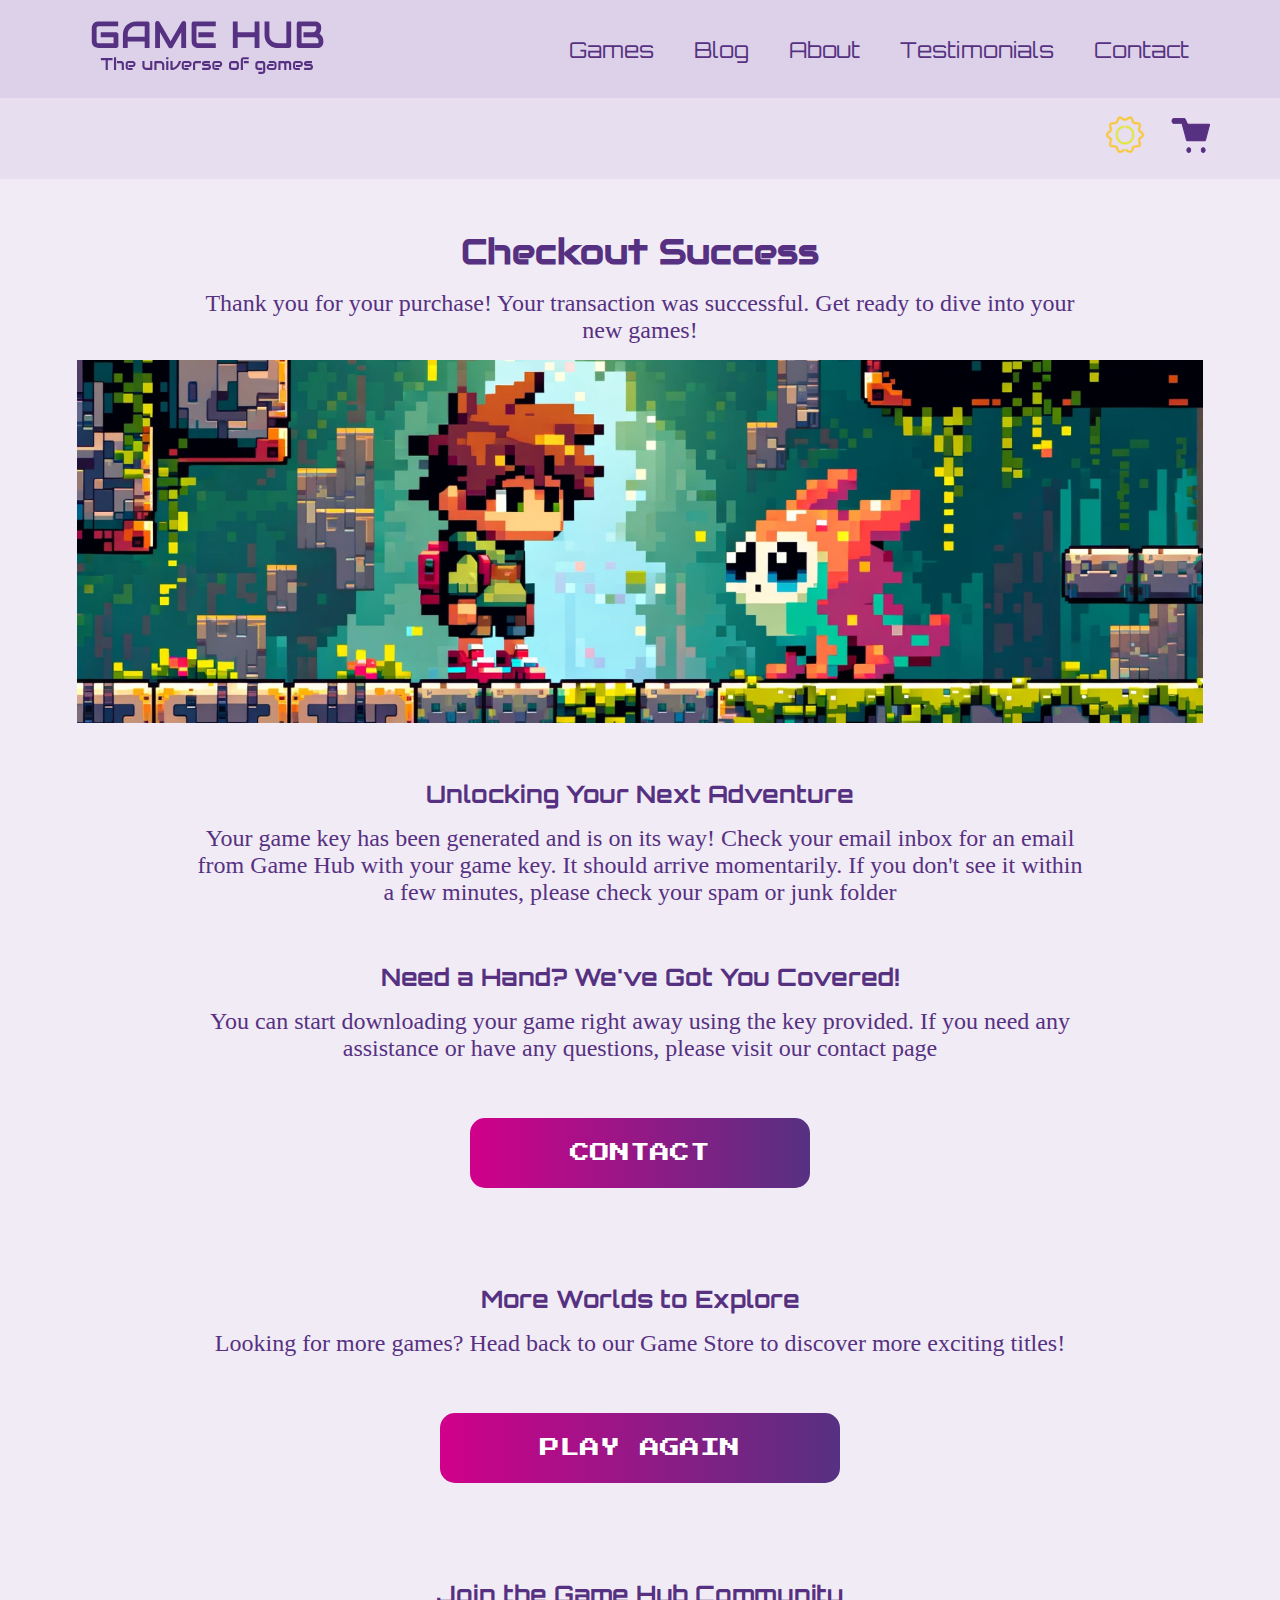
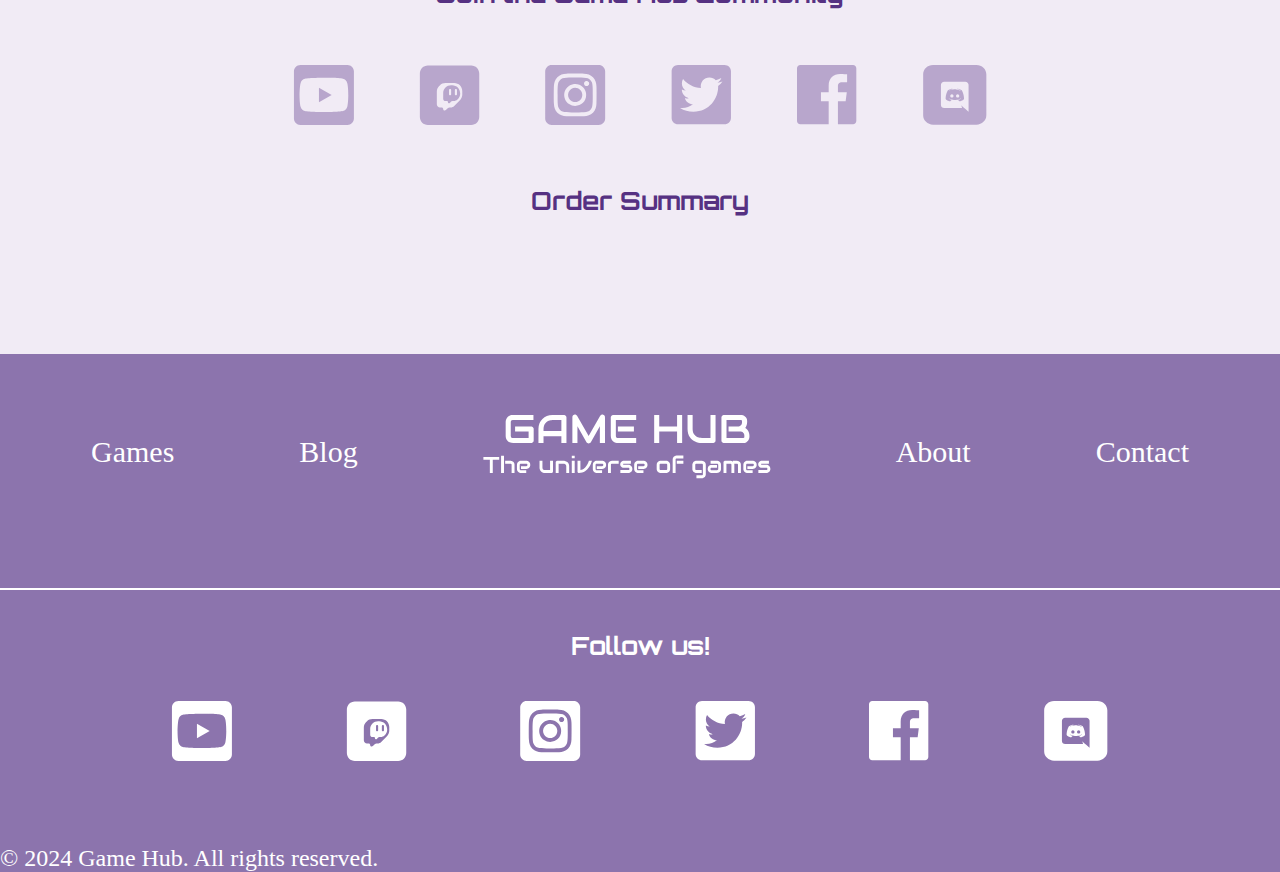
<file: src/html/pages/checkout/checkout-success.html>
<!DOCTYPE html>
<html lang="en">
  <head>
    <meta charset="UTF-8" />
    <meta name="viewport" content="width=device-width, initial-scale=1.0" />
    <meta name="description" content="Checkout Success" />
    <link rel="icon" type="image/x-icon" href="/assets/images/icons/brag-icons/game-controller.png" />
    <link rel="stylesheet" href="/src/css/styles.css" />
    <link rel="preconnect" href="https://fonts.googleapis.com" />
    <link rel="preconnect" href="https://fonts.gstatic.com" crossorigin />
    <link href="https://fonts.googleapis.com/css2?family=Audiowide&family=Orbitron&family=Press+Start+2P&display=swap" rel="stylesheet"/>
    <script defer type="module" src="/src/js/main.js"></script>


  </head>

  <body class="games-page">
    <script>
      /*to prevent Firefox FOUC, this must be here*/
      let FF_FOUC_FIX;
    </script>



    <!-- 1. Navigation Bar -->
    <header></header>

    <div id="nav-second-line-placeholder"></div>

    <div id="cart-overlay">
      <div id="cart-container">
          <button class="close-cart-btn">×</button>
          <h2>Your Cart</h2>
          <ul id="cart-list">
              <!-- Cart items will be dynamically added here -->
          </ul>
          <p><span id="cart-total"></span></p>
          <button id="go-to-checkout-btn" class="button button--primary">Go to Checkout</button>
      </div>
    </div>
    <div id="cartItemCount" style="display: none">0</div>

    <!-- 3. Main Content -->
    <main>
      <section class="main-content__section background-color">
        <div class="hidden-until-loadedd">
          <h1>Checkout Success</h1>
          <div class="checkout-summary">
            <p>
              Thank you for your purchase! Your transaction was successful. Get
              ready to dive into your new games!
            </p>
            <img
              src="/assets/images/pages/checkout/checkout-success.png"
              alt="Pixel Heart cover, displaying a pixelated young adventurer standing before a vast, colorful landscape with heart-shaped icons in the sky"
              id="pixel-heart-banner"
            />

            <h2>Unlocking Your Next Adventure</h2>
            <p>
              Your game key has been generated and is on its way! Check your
              email inbox for an email from Game Hub with your game key. It
              should arrive momentarily. If you don't see it within a few
              minutes, please check your spam or junk folder
            </p>

            <h2>Need a Hand? We've Got You Covered!</h2>
            <p>
              You can start downloading your game right away using the key
              provided. If you need any assistance or have any questions, please
              visit our contact page
            </p>
            <a href="/src/html/pages/contact.html" class="button button--primary">Contact</a>

            <h2>More Worlds to Explore</h2>
            <p>
              Looking for more games? Head back to our Game Store to discover
              more exciting titles!
            </p>
            <a href="/src/html/pages/games/games.html" class="button button--primary">Play again</a>

            <h2>Join the Game Hub Community</h2>
            <div class="social-media__icons social-media__icons-dark">
              <a
                href="http://www.youtube.com"
                aria-label="Follow us on YouTube"
              >
                <svg
                  width="76"
                  height="75"
                  viewBox="0 0 76 75"
                  fill="none"
                  xmlns="http://www.w3.org/2000/svg"
                >
                  <path
                    id="Vector"
                    d="M31.6806 28.4229L47.6102 37.4628L31.6806 46.5026V28.4229ZM75.3866 8.02057V66.8381C75.3866 71.2661 71.7891 74.8587 67.3549 74.8587H8.45555C4.02137 74.8587 0.423828 71.2661 0.423828 66.8381V8.02057C0.423828 3.59255 4.02137 0 8.45555 0H67.3549C71.7891 0 75.3866 3.59255 75.3866 8.02057ZM68.3588 37.4795C68.3588 37.4795 68.3588 27.5206 67.0872 22.7417C66.3844 20.1016 64.3263 18.0296 61.6992 17.3278C56.9638 16.0411 37.9052 16.0411 37.9052 16.0411C37.9052 16.0411 18.8466 16.0411 14.1112 17.3278C11.4842 18.0296 9.42605 20.1016 8.72328 22.7417C7.45159 27.5039 7.45159 37.4795 7.45159 37.4795C7.45159 37.4795 7.45159 47.4383 8.72328 52.2173C9.42605 54.8574 11.4842 56.8458 14.1112 57.5476C18.8466 58.8175 37.9052 58.8175 37.9052 58.8175C37.9052 58.8175 56.9638 58.8175 61.6992 57.5309C64.3263 56.8291 66.3844 54.8407 67.0872 52.2006C68.3588 47.4383 68.3588 37.4795 68.3588 37.4795Z"
                  />
                </svg>
              </a>
              <a href="http://www.twitch.com" aria-label="Follow us on Twitch">
                <svg
                  width="75"
                  height="75"
                  viewBox="0 0 75 75"
                  xmlns="http://www.w3.org/2000/svg"
                >
                  <g id="&#240;&#159;&#166;&#134; icon &#34;twitch&#34;">
                    <g id="Group">
                      <path
                        id="Vector"
                        fill-rule="evenodd"
                        clip-rule="evenodd"
                        d="M50.8198 36.0384C50.8198 38.4389 49.8654 40.7409 48.1668 42.4371L47.3944 43.2085C46.1935 44.4077 44.5657 45.0813 42.8685 45.0813H41.178C40.5633 45.0813 39.9737 45.3253 39.5388 45.7596L37.8966 47.3995C37.0411 48.2539 35.5797 47.6479 35.5797 46.4389C35.5797 45.6891 34.9719 45.0813 34.2221 45.0813H32.598C30.9512 45.0813 29.6162 43.7463 29.6162 42.0996V35.1559C29.6162 29.6742 34.06 25.2305 39.5416 25.2305H40.8198C46.3427 25.2305 50.8198 29.7076 50.8198 35.2305V36.0384ZM46.8443 31.1876C46.8443 30.4557 46.251 29.8623 45.519 29.8623C44.7871 29.8623 44.1938 30.4557 44.1938 31.1876V36.4775C44.1938 37.2094 44.7871 37.8028 45.519 37.8028C46.251 37.8028 46.8443 37.2094 46.8443 36.4775V31.1876ZM36.9049 31.1876C36.9049 30.4557 37.4982 29.8623 38.2302 29.8623C38.9621 29.8623 39.5554 30.4557 39.5554 31.1876V36.4775C39.5554 37.2094 38.9621 37.8028 38.2302 37.8028C37.4982 37.8028 36.9049 37.2094 36.9049 36.4775V31.1876Z"
                      />
                      <path
                        id="Vector_2"
                        fill-rule="evenodd"
                        clip-rule="evenodd"
                        d="M0.456055 10.75C0.456055 5.22715 4.93321 0.75 10.4561 0.75H64.6692C70.1921 0.75 74.6692 5.22715 74.6692 10.75V64.8601C74.6692 70.3829 70.1921 74.8601 64.6692 74.8601H10.4561C4.93321 74.8601 0.456055 70.3829 0.456055 64.8601V10.75ZM32.4292 22.585C29.7794 22.585 27.238 23.6366 25.363 25.509L24.5987 26.2722C22.7203 28.148 21.6648 30.6937 21.6648 33.3482V49.0474C21.6648 51.2431 23.4448 53.0231 25.6405 53.0231H27.6769C28.748 53.0231 29.6163 53.8914 29.6163 54.9625C29.6163 56.6896 31.7039 57.5552 32.926 56.3348L35.272 53.9921C35.8933 53.3716 36.7356 53.0231 37.6137 53.0231H38.8928C40.59 53.0231 42.2178 52.3495 43.4187 51.1502L50.5366 44.0422C52.415 42.1665 53.4705 39.6208 53.4705 36.9662V32.585C53.4705 27.0621 48.9933 22.585 43.4705 22.585H32.4292Z"
                      />
                    </g>
                  </g>
                </svg>
              </a>
              <a
                href="http://www.instagram.com"
                aria-label="Follow us on Instagram"
              >
                <svg
                  width="76"
                  height="75"
                  viewBox="0 0 76 75"
                  xmlns="http://www.w3.org/2000/svg"
                >
                  <g
                    id="&#240;&#159;&#166;&#134; icon &#34;Instagram Square icon&#34;"
                  >
                    <path
                      id="Vector"
                      d="M38.2206 28.5165C36.4555 28.5171 34.7303 29.0404 33.263 30.0202C31.7956 30.9999 30.6522 32.3922 29.9772 34.0208C29.3022 35.6495 29.1259 37.4415 29.4706 39.1702C29.8154 40.8989 30.6657 42.4867 31.9141 43.7329C33.1624 44.979 34.7528 45.8275 36.484 46.1712C38.2152 46.5148 40.0096 46.3381 41.6403 45.6634C43.271 44.9887 44.6647 43.8463 45.6453 42.3807C46.6259 40.9151 47.1493 39.192 47.1493 37.4293C47.1475 35.0655 46.2061 32.799 44.532 31.1278C42.8578 29.4566 40.5878 28.5174 38.2206 28.5165ZM59.0881 21.6656C58.6337 20.5157 57.9476 19.4713 57.0723 18.5972C56.197 17.7231 55.1511 17.0379 53.9996 16.5842C50.4858 15.199 42.1194 15.5098 38.2206 15.5098C34.3219 15.5098 25.9639 15.1873 22.44 16.5842C21.2885 17.0379 20.2427 17.7231 19.3673 18.5972C18.492 19.4713 17.8059 20.5157 17.3515 21.6656C15.9661 25.1746 16.2756 33.5377 16.2756 37.4277C16.2756 41.3176 15.9661 49.6707 17.3582 53.1914C17.8126 54.3413 18.4987 55.3857 19.374 56.2598C20.2494 57.1339 21.2952 57.8191 22.4467 58.2728C25.9606 59.658 34.3269 59.3472 38.2273 59.3472C42.1278 59.3472 50.4824 59.6697 54.0063 58.2728C55.1578 57.8191 56.2037 57.1339 57.079 56.2598C57.9543 55.3857 58.6404 54.3413 59.0948 53.1914C60.492 49.6824 60.1707 41.3193 60.1707 37.4293C60.1707 33.5394 60.492 25.1879 59.0948 21.6672L59.0881 21.6656ZM38.2206 51.1311C35.5069 51.1311 32.8541 50.3275 30.5977 48.822C28.3414 47.3164 26.5827 45.1765 25.5442 42.6728C24.5057 40.1691 24.234 37.4141 24.7634 34.7562C25.2928 32.0984 26.5996 29.6569 28.5185 27.7407C30.4374 25.8245 32.8823 24.5195 35.5438 23.9908C38.2054 23.4621 40.9642 23.7335 43.4714 24.7705C45.9786 25.8076 48.1215 27.5638 49.6291 29.817C51.1368 32.0703 51.9415 34.7194 51.9415 37.4293C51.9437 39.2293 51.5903 41.012 50.9016 42.6754C50.2128 44.3388 49.2022 45.8501 47.9277 47.1229C46.6531 48.3956 45.1397 49.4048 43.474 50.0926C41.8083 50.7804 40.0231 51.1333 38.2206 51.1311ZM52.5071 26.3509C51.8736 26.3512 51.2542 26.164 50.7273 25.8127C50.2004 25.4615 49.7897 24.9621 49.547 24.3778C49.3044 23.7934 49.2407 23.1503 49.3641 22.5298C49.4875 21.9093 49.7924 21.3393 50.2402 20.8918C50.688 20.4444 51.2587 20.1396 51.88 20.0161C52.5013 19.8925 53.1453 19.9558 53.7306 20.1978C54.3159 20.4398 54.8162 20.8497 55.1682 21.3757C55.5202 21.9017 55.7081 22.5201 55.7081 23.1527C55.7098 23.5728 55.6285 23.9891 55.4688 24.3778C55.3091 24.7664 55.0741 25.1198 54.7773 25.4175C54.4806 25.7153 54.1278 25.9516 53.7394 26.1129C53.351 26.2742 52.9345 26.3574 52.5138 26.3576L52.5071 26.3509ZM67.6703 0H8.77098C6.64084 0 4.59794 0.845022 3.0917 2.34917C1.58546 3.85332 0.739258 5.89338 0.739258 8.02057L0.739258 66.8381C0.739258 68.9653 1.58546 71.0053 3.0917 72.5095C4.59794 74.0136 6.64084 74.8587 8.77098 74.8587H67.6703C69.8005 74.8587 71.8434 74.0136 73.3496 72.5095C74.8558 71.0053 75.702 68.9653 75.702 66.8381V8.02057C75.702 5.89338 74.8558 3.85332 73.3496 2.34917C71.8434 0.845022 69.8005 0 67.6703 0ZM64.8057 48.4576C64.5898 52.7403 63.6109 56.535 60.4802 59.653C57.3495 62.771 53.5529 63.7686 49.2693 63.9724C44.8502 64.2214 31.6012 64.2214 27.182 63.9724C22.8934 63.7569 19.1068 62.7777 15.9711 59.653C12.8354 56.5283 11.8498 52.7319 11.6457 48.4576C11.3964 44.043 11.3964 30.8107 11.6457 26.401C11.8615 22.1184 12.8287 18.3237 15.9711 15.2057C19.1135 12.0877 22.9102 11.1018 27.182 10.898C31.6012 10.649 44.8502 10.649 49.2693 10.898C53.5579 11.1135 57.3562 12.0927 60.4802 15.2174C63.6043 18.342 64.6015 22.1384 64.8057 26.4211C65.055 30.819 65.055 44.0396 64.8057 48.4576Z"
                    />
                  </g>
                </svg>
              </a>
              <a
                href="http://www.twitter.com"
                aria-label="Follow us on Twitter"
              >
                <svg
                  width="76"
                  height="76"
                  viewBox="0 0 76 76"
                  xmlns="http://www.w3.org/2000/svg"
                >
                  <g
                    id="&#240;&#159;&#166;&#134; icon &#34;Twitter Square&#34;"
                  >
                    <path
                      id="Vector"
                      d="M67.8803 0H8.84861C4.40446 0 0.798828 3.60062 0.798828 8.0386V66.9883C0.798828 71.4263 4.40446 75.0269 8.84861 75.0269H67.8803C72.3245 75.0269 75.9301 71.4263 75.9301 66.9883V8.0386C75.9301 3.60062 72.3245 0 67.8803 0ZM59.6796 26.5944C59.7132 27.0633 59.7132 27.549 59.7132 28.0179C59.7132 42.5376 48.6447 59.2679 28.4196 59.2679C22.1811 59.2679 16.3953 57.4592 11.5319 54.3443C12.4207 54.4448 13.276 54.4783 14.1816 54.4783C19.3301 54.4783 24.0593 52.7366 27.8327 49.7891C23.0028 49.6886 18.9444 46.5234 17.5524 42.1692C19.2462 42.4204 20.7723 42.4204 22.5165 41.9682C17.4854 40.9466 13.712 36.5254 13.712 31.1831V31.0491C15.171 31.8697 16.8816 32.3721 18.676 32.4391C17.1674 31.437 15.9307 30.0775 15.0762 28.482C14.2218 26.8865 13.7761 25.1046 13.7791 23.2952C13.7791 21.2521 14.3158 19.3764 15.2717 17.7519C20.6885 24.4172 28.8221 28.7715 37.9452 29.2404C36.3856 21.788 41.9701 15.7423 48.6783 15.7423C51.8479 15.7423 54.6988 17.0653 56.7113 19.2089C59.1933 18.74 61.5747 17.8189 63.6877 16.5629C62.866 19.1084 61.1386 21.2521 58.8579 22.6086C61.0716 22.3741 63.2182 21.7545 65.1971 20.9004C63.7045 23.0942 61.8262 25.0369 59.6796 26.5944Z"
                    />
                  </g>
                </svg>
              </a>
              <a
                href="http://www.facebook.com"
                aria-label="Follow us on facebook"
              >
                <svg
                  width="76"
                  height="76"
                  viewBox="0 0 76 76"
                  xmlns="http://www.w3.org/2000/svg"
                >
                  <g
                    id="&#240;&#159;&#166;&#134; icon &#34;social facebook&#34;"
                  >
                    <path
                      id="Vector"
                      d="M70.9845 0H4.14683C1.85637 0 0 1.85379 0 4.14107V70.8869C0 73.1731 1.85637 75.0269 4.14683 75.0269H40.1295V45.9728H30.3384V34.6499H40.1295V26.299C40.1295 16.608 46.0565 11.3322 54.7133 11.3322C58.8601 11.3322 62.4237 11.6396 63.463 11.7782V21.9058L57.4587 21.9089C52.7505 21.9089 51.8395 24.143 51.8395 27.4213V34.651H63.0675L61.6056 45.9738H51.8395V75.0269H70.9855C73.2749 75.0269 75.1313 73.1731 75.1313 70.8859V4.14107C75.1313 1.85379 73.2749 0 70.9845 0Z"
                    />
                  </g>
                </svg>
              </a>
              <a
                href="http://www.discord.com"
                aria-label="Follow us on discord"
              >
                <svg
                  width="80"
                  height="75"
                  viewBox="0 0 80 75"
                  xmlns="http://www.w3.org/2000/svg"
                >
                  <g id="&#240;&#159;&#166;&#134; icon &#34;discord&#34;">
                    <g id="Group">
                      <path
                        id="Vector"
                        fill-rule="evenodd"
                        clip-rule="evenodd"
                        d="M43.9893 43.839C44.5816 44.5479 45.2923 45.35 45.2923 45.35C49.6554 45.2194 51.3335 42.5145 51.3335 42.5145C51.3335 36.5076 48.4906 31.6386 48.4906 31.6386C45.6477 29.6239 42.943 29.6798 42.943 29.6798L42.6666 29.9783C46.0228 30.9484 47.5824 32.3475 47.5824 32.3475C45.5292 31.2842 43.5155 30.7618 41.64 30.5566C40.2185 30.4074 38.8563 30.4447 37.652 30.5939C37.5486 30.5939 37.4603 30.6082 37.3606 30.6243L37.3164 30.6312C36.6254 30.6872 34.9473 30.9297 32.8349 31.8065C32.1044 32.1236 31.6701 32.3475 31.6701 32.3475C31.6701 32.3475 33.3087 30.8738 36.8623 29.9037L36.6649 29.6798C36.6649 29.6798 33.9602 29.6239 31.1173 31.6386C31.1173 31.6386 28.2744 36.5076 28.2744 42.5145C28.2744 42.5145 29.9328 45.2194 34.2958 45.35C34.2958 45.35 35.0263 44.5105 35.6186 43.8017C33.1113 43.0928 32.1637 41.6004 32.1637 41.6004C32.1637 41.6004 32.3611 41.731 32.7164 41.9175C32.7362 41.9362 32.7559 41.9548 32.7954 41.9735C32.825 41.9921 32.8546 42.0061 32.8842 42.0201C32.9139 42.0341 32.9435 42.0481 32.9731 42.0667C33.4666 42.3279 33.9602 42.5331 34.4143 42.701C35.2237 42.9995 36.1911 43.298 37.3164 43.5032C38.7971 43.7643 40.5344 43.8576 42.4297 43.5218C43.3576 43.3726 44.3052 43.1114 45.2923 42.7197C45.9833 42.4772 46.7532 42.1227 47.5627 41.619C47.5627 41.619 46.5756 43.1487 43.9893 43.839ZM34.0984 38.7089C34.0984 37.5709 34.9868 36.6381 36.1121 36.6381C37.2374 36.6381 38.1456 37.5709 38.1258 38.7089C38.1258 39.8468 37.2374 40.7796 36.1121 40.7796C35.0065 40.7796 34.0984 39.8468 34.0984 38.7089ZM41.3044 38.7089C41.3044 37.5709 42.1928 36.6381 43.3181 36.6381C44.4434 36.6381 45.3318 37.5709 45.3318 38.7089C45.3318 39.8468 44.4434 40.7796 43.3181 40.7796C42.2125 40.7796 41.3044 39.8468 41.3044 38.7089Z"
                      />
                      <path
                        id="Vector_2"
                        fill-rule="evenodd"
                        clip-rule="evenodd"
                        d="M66.8306 0C73.6451 0 79.1695 5.22008 79.1695 11.6594V62.9605C79.1695 69.3998 73.6451 74.6199 66.8306 74.6199H12.5392C5.72454 74.6199 0.200195 69.3998 0.200195 62.9605V11.6594C0.200195 5.22008 5.72454 0 12.5392 0H66.8306ZM26.4575 20.9868H52.9122C55.1431 20.9868 56.9594 22.7031 56.9594 24.8298V58.2968L52.7148 54.7523L50.326 52.663L47.799 50.443L48.8453 53.8942H26.4575C24.2266 53.8942 22.4103 52.178 22.4103 50.0513V24.8298C22.4103 22.7031 24.2266 20.9868 26.4575 20.9868Z"
                      />
                    </g>
                  </g>
                </svg>
              </a>
            </div>

            <h3>Order Summary</h3>
            <ul id="checkout-cart-list"></ul>
          </div>
        </div>
      </section>
    </main>

    <!-- 5. Footer -->
    <footer class="footer">
      <nav class="footer__nav">
        <ul class="footer__nav-links">
          <div class="footer__nav-links-division">
            <li><a href="games.html">Games</a></li>
            <li><a href="blog.html">Blog</a></li>
          </div>

          <li class="footer__logo">
            <a href="index.html" class="footer__logo">
              <svg
                width="288"
                height="65"
                viewBox="0 0 288 65"
                fill="none"
                xmlns="http://www.w3.org/2000/svg"
              >
                <path
                  d="M50.6799 26.4414C50.6799 26.806 50.6148 27.1445 50.4846 27.457C50.3544 27.7695 50.1721 28.043 49.9377 28.2773C49.7163 28.4987 49.4494 28.6745 49.1369 28.8047C48.8244 28.9349 48.4859 29 48.1213 29H29.801C29.3322 29 28.8244 28.9479 28.2775 28.8438C27.7437 28.7266 27.2098 28.5508 26.676 28.3164C26.1551 28.082 25.6538 27.7826 25.1721 27.418C24.6903 27.0404 24.2606 26.5911 23.883 26.0703C23.5184 25.5365 23.2255 24.9245 23.0041 24.2344C22.7828 23.5312 22.6721 22.7435 22.6721 21.8711V8.12109C22.6721 7.65234 22.7242 7.15104 22.8283 6.61719C22.9455 6.07031 23.1213 5.53646 23.3557 5.01562C23.59 4.48177 23.896 3.97396 24.2736 3.49219C24.6512 3.01042 25.1005 2.58724 25.6213 2.22266C26.1551 1.84505 26.7671 1.54557 27.4572 1.32422C28.1473 1.10286 28.9286 0.992188 29.801 0.992188H50.4455V6.07031H29.801C29.1369 6.07031 28.6291 6.24609 28.2775 6.59766C27.926 6.94922 27.7502 7.47005 27.7502 8.16016V21.8711C27.7502 22.5221 27.926 23.0299 28.2775 23.3945C28.6421 23.7461 29.1499 23.9219 29.801 23.9219H45.6018V17.5547H32.0861V12.4375H48.1213C48.4859 12.4375 48.8244 12.5091 49.1369 12.6523C49.4494 12.7826 49.7163 12.9648 49.9377 13.1992C50.1721 13.4336 50.3544 13.707 50.4846 14.0195C50.6148 14.319 50.6799 14.6445 50.6799 14.9961V26.4414ZM83.4533 29H78.3752V22.125H60.5236V29H55.4455V14.9961C55.4455 12.9518 55.7971 11.0703 56.5002 9.35156C57.2033 7.63281 58.1799 6.15495 59.4299 4.91797C60.6799 3.68099 62.1578 2.71745 63.8635 2.02734C65.5692 1.33724 67.4312 0.992188 69.4494 0.992188H80.8947C81.2463 0.992188 81.5783 1.05729 81.8908 1.1875C82.2033 1.31771 82.4768 1.5 82.7111 1.73438C82.9455 1.96875 83.1278 2.24219 83.258 2.55469C83.3882 2.86719 83.4533 3.19922 83.4533 3.55078V29ZM60.5236 17.0469H78.3752V6.07031H69.4494C69.2932 6.07031 68.9611 6.09635 68.4533 6.14844C67.9585 6.1875 67.3791 6.29818 66.715 6.48047C66.064 6.66276 65.3739 6.94271 64.6447 7.32031C63.9156 7.69792 63.245 8.21875 62.633 8.88281C62.021 9.54688 61.5132 10.3802 61.1096 11.3828C60.7189 12.3724 60.5236 13.5768 60.5236 14.9961V17.0469ZM121.969 29H116.852V12.3203L107.848 28.1602C107.627 28.5638 107.314 28.8698 106.91 29.0781C106.52 29.2865 106.097 29.3906 105.641 29.3906C105.198 29.3906 104.781 29.2865 104.391 29.0781C104.013 28.8698 103.714 28.5638 103.492 28.1602L94.4494 12.3203V29H89.3713V3.16016C89.3713 2.57422 89.5406 2.05339 89.8791 1.59766C90.2307 1.14193 90.6864 0.835938 91.2463 0.679688C91.5197 0.614583 91.7932 0.595052 92.0666 0.621094C92.34 0.634115 92.6005 0.692708 92.8479 0.796875C93.1083 0.888021 93.3426 1.02474 93.551 1.20703C93.7593 1.3763 93.9351 1.58464 94.0783 1.83203L105.641 21.9297L117.203 1.83203C117.503 1.33724 117.913 0.985677 118.434 0.777344C118.968 0.56901 119.521 0.536458 120.094 0.679688C120.641 0.835938 121.09 1.14193 121.442 1.59766C121.793 2.05339 121.969 2.57422 121.969 3.16016V29ZM150.914 17.5547H134.879V12.4375H150.914V17.5547ZM153.199 29H134.879C134.176 29 133.408 28.8763 132.574 28.6289C131.741 28.3815 130.966 27.9779 130.25 27.418C129.547 26.8451 128.955 26.1094 128.473 25.2109C128.004 24.2995 127.77 23.1862 127.77 21.8711V3.55078C127.77 3.19922 127.835 2.86719 127.965 2.55469C128.095 2.24219 128.271 1.96875 128.492 1.73438C128.727 1.5 129 1.31771 129.313 1.1875C129.625 1.05729 129.964 0.992188 130.328 0.992188H153.199V6.07031H132.848V21.8711C132.848 22.5352 133.024 23.043 133.375 23.3945C133.727 23.7461 134.241 23.9219 134.918 23.9219H153.199V29ZM176.246 12.4375H194.078V0.992188H199.156V29H194.078V17.5547H176.246V29H171.168V0.992188H176.246V12.4375ZM232.555 26.4414C232.555 26.806 232.49 27.1445 232.36 27.457C232.229 27.7695 232.047 28.043 231.813 28.2773C231.578 28.4987 231.305 28.6745 230.992 28.8047C230.68 28.9349 230.348 29 229.996 29H218.551C217.47 29 216.377 28.8828 215.27 28.6484C214.163 28.4141 213.089 28.056 212.047 27.5742C211.018 27.0794 210.048 26.4544 209.137 25.6992C208.225 24.944 207.425 24.0521 206.735 23.0234C206.057 21.9818 205.524 20.7969 205.133 19.4688C204.742 18.1276 204.547 16.6367 204.547 14.9961V0.992188H209.625V14.9961C209.625 16.4284 209.821 17.6393 210.211 18.6289C210.615 19.6185 211.123 20.4453 211.735 21.1094C212.347 21.7734 213.017 22.2943 213.746 22.6719C214.475 23.0495 215.166 23.3294 215.817 23.5117C216.481 23.694 217.06 23.8112 217.555 23.8633C218.063 23.9023 218.395 23.9219 218.551 23.9219H227.477V0.992188H232.555V26.4414ZM266.422 22.8477C266.422 23.4727 266.311 24.1432 266.09 24.8594C265.882 25.5755 265.53 26.2396 265.035 26.8516C264.554 27.4635 263.922 27.9779 263.141 28.3945C262.36 28.7982 261.403 29 260.27 29H240.992C240.628 29 240.289 28.9349 239.977 28.8047C239.664 28.6745 239.391 28.4987 239.156 28.2773C238.935 28.043 238.759 27.7695 238.629 27.457C238.499 27.1445 238.434 26.806 238.434 26.4414V3.55078C238.434 3.19922 238.499 2.86719 238.629 2.55469C238.759 2.24219 238.935 1.96875 239.156 1.73438C239.391 1.5 239.664 1.31771 239.977 1.1875C240.289 1.05729 240.628 0.992188 240.992 0.992188H257.985C258.61 0.992188 259.28 1.10286 259.996 1.32422C260.712 1.54557 261.377 1.90365 261.988 2.39844C262.613 2.88021 263.128 3.51172 263.531 4.29297C263.948 5.07422 264.156 6.03125 264.156 7.16406V8.12109C264.156 9.01953 264.007 9.98958 263.707 11.0312C263.408 12.0599 262.926 13.0365 262.262 13.9609C262.835 14.3125 263.369 14.7357 263.863 15.2305C264.371 15.7253 264.814 16.2982 265.192 16.9492C265.569 17.6003 265.869 18.3359 266.09 19.1562C266.311 19.9766 266.422 20.8815 266.422 21.8711V22.8477ZM261.344 21.8711C261.344 21.207 261.24 20.6146 261.031 20.0938C260.823 19.5599 260.53 19.1042 260.153 18.7266C259.775 18.349 259.319 18.0625 258.785 17.8672C258.252 17.6589 257.653 17.5547 256.988 17.5547H245.543V12.4375H254.703C255.367 12.4375 255.966 12.3398 256.5 12.1445C257.034 11.9362 257.49 11.6432 257.867 11.2656C258.245 10.888 258.531 10.4388 258.727 9.91797C258.935 9.38411 259.039 8.78516 259.039 8.12109V7.16406C259.039 6.4349 258.688 6.07031 257.985 6.07031H243.512V23.9219H260.27C260.361 23.9219 260.472 23.9154 260.602 23.9023C260.732 23.8893 260.849 23.8503 260.953 23.7852C261.057 23.7201 261.149 23.6094 261.227 23.4531C261.305 23.2969 261.344 23.082 261.344 22.8086V21.8711ZM16.1975 45.8154H9.76241V59H6.84248V45.8154H0.396194V42.8955H16.1975V45.8154ZM31.5271 59H28.6071V50.9478C28.6071 50.5659 28.5098 50.2777 28.3151 50.083C28.1205 49.8809 27.8285 49.7798 27.4392 49.7798H22.1721V46.8599H27.4392C27.7162 46.8599 28.0082 46.8936 28.3151 46.9609C28.6221 47.0208 28.9253 47.1182 29.2248 47.2529C29.5318 47.3877 29.8238 47.5636 30.1008 47.7808C30.3778 47.9904 30.6211 48.2487 30.8308 48.5557C31.0404 48.8551 31.2089 49.2033 31.3361 49.6001C31.4634 49.9969 31.5271 50.4461 31.5271 50.9478V59ZM20.9929 59H18.073V41.7275H20.9929V59ZM47.2609 50.8804C47.2609 51.2847 47.1898 51.7227 47.0476 52.1943C46.9053 52.6585 46.6732 53.0928 46.3513 53.4971C46.0368 53.8939 45.6213 54.2271 45.1047 54.4966C44.5956 54.7661 43.9742 54.9009 43.2404 54.9009H37.9733V52.127H43.2404C43.6372 52.127 43.9442 52.0072 44.1613 51.7676C44.3785 51.5205 44.487 51.2173 44.487 50.8579C44.487 50.4761 44.3635 50.1766 44.1164 49.9595C43.8768 49.7424 43.5848 49.6338 43.2404 49.6338H37.9733C37.5765 49.6338 37.2696 49.7573 37.0524 50.0044C36.8353 50.244 36.7268 50.5435 36.7268 50.9028V54.9795C36.7268 55.3688 36.8466 55.672 37.0861 55.8892C37.3332 56.1063 37.6364 56.2148 37.9958 56.2148H43.2404V59H37.9733C37.569 59 37.1311 58.9289 36.6594 58.7866C36.1952 58.6444 35.7609 58.416 35.3566 58.1016C34.9598 57.7796 34.6267 57.3641 34.3571 56.855C34.0876 56.3384 33.9528 55.7132 33.9528 54.9795V50.8804C33.9528 50.4761 34.024 50.0418 34.1662 49.5776C34.3085 49.106 34.5368 48.6717 34.8513 48.2749C35.1732 47.8706 35.5887 47.5337 36.0979 47.2642C36.6145 46.9946 37.2396 46.8599 37.9733 46.8599H43.2404C43.6447 46.8599 44.079 46.931 44.5432 47.0732C45.0148 47.2155 45.4491 47.4476 45.8459 47.7695C46.2502 48.084 46.5871 48.4995 46.8566 49.0161C47.1262 49.5252 47.2609 50.1466 47.2609 50.8804ZM69.9802 57.5288C69.9802 57.7384 69.9427 57.9331 69.8679 58.1128C69.793 58.2925 69.6882 58.4497 69.5534 58.5845C69.4261 58.7118 69.2727 58.8128 69.093 58.8877C68.9208 58.9626 68.7336 59 68.5314 59H61.9279C61.5686 59 61.183 58.9588 60.7712 58.8765C60.3669 58.7941 59.9663 58.6631 59.5695 58.4834C59.1727 58.2962 58.7871 58.0641 58.4128 57.7871C58.0459 57.5026 57.724 57.1619 57.447 56.7651C57.17 56.3608 56.9453 55.8966 56.7731 55.3726C56.6084 54.8485 56.5261 54.257 56.5261 53.5981V46.8599H59.446V53.5981C59.446 53.98 59.5096 54.3244 59.6369 54.6313C59.7717 54.9308 59.9514 55.1891 60.176 55.4062C60.4006 55.6234 60.6626 55.7918 60.9621 55.9116C61.2691 56.0239 61.5985 56.0801 61.9504 56.0801H67.0603V46.8599H69.9802V57.5288ZM86.1745 59H83.2546V52.2617C83.2546 51.8799 83.1872 51.5392 83.0524 51.2397C82.9252 50.9328 82.7492 50.6707 82.5246 50.4536C82.3 50.2365 82.0342 50.0718 81.7272 49.9595C81.4278 49.8397 81.1021 49.7798 80.7502 49.7798H75.6403V59H72.7204V48.3086C72.7204 48.1064 72.7578 47.9193 72.8327 47.7471C72.9076 47.5674 73.0124 47.4139 73.1472 47.2866C73.2819 47.1519 73.4392 47.047 73.6189 46.9722C73.7985 46.8973 73.9895 46.8599 74.1916 46.8599H80.7727C81.1395 46.8599 81.5251 46.901 81.9294 46.9834C82.3412 47.0658 82.7455 47.2005 83.1423 47.3877C83.5466 47.5674 83.9284 47.7995 84.2878 48.084C84.6547 48.361 84.9766 48.7017 85.2536 49.106C85.5381 49.5028 85.7627 49.9632 85.9274 50.4873C86.0922 51.0114 86.1745 51.6029 86.1745 52.2617V59ZM91.6999 44.3667H88.78V41.7275H91.6999V44.3667ZM91.6999 59H88.78V46.8599H91.6999V59ZM108.995 46.8599C108.665 47.8856 108.28 48.8963 107.838 49.8921C107.396 50.8879 106.887 51.8387 106.311 52.7446C105.742 53.6431 105.102 54.4779 104.39 55.249C103.687 56.0127 102.904 56.6753 102.043 57.2368C101.19 57.7909 100.258 58.2288 99.2468 58.5508C98.2435 58.8652 97.1542 59.0225 95.9787 59.0225C95.7766 59.0225 95.5856 58.985 95.406 58.9102C95.2263 58.8353 95.069 58.7342 94.9343 58.6069C94.7995 58.4722 94.6947 58.3187 94.6198 58.1465C94.545 57.9668 94.5075 57.7759 94.5075 57.5737V46.8599H97.4274V55.9902C98.1387 55.9902 98.82 55.8368 99.4714 55.5298C100.13 55.2228 100.752 54.8185 101.336 54.3169C101.92 53.8078 102.459 53.2313 102.953 52.5874C103.454 51.9435 103.9 51.2847 104.289 50.6108C104.679 49.9295 105.008 49.2632 105.278 48.6118C105.555 47.9604 105.76 47.3765 105.895 46.8599H108.995ZM123.112 50.8804C123.112 51.2847 123.04 51.7227 122.898 52.1943C122.756 52.6585 122.524 53.0928 122.202 53.4971C121.887 53.8939 121.472 54.2271 120.955 54.4966C120.446 54.7661 119.825 54.9009 119.091 54.9009H113.824V52.127H119.091C119.488 52.127 119.795 52.0072 120.012 51.7676C120.229 51.5205 120.338 51.2173 120.338 50.8579C120.338 50.4761 120.214 50.1766 119.967 49.9595C119.727 49.7424 119.435 49.6338 119.091 49.6338H113.824C113.427 49.6338 113.12 49.7573 112.903 50.0044C112.686 50.244 112.577 50.5435 112.577 50.9028V54.9795C112.577 55.3688 112.697 55.672 112.937 55.8892C113.184 56.1063 113.487 56.2148 113.846 56.2148H119.091V59H113.824C113.42 59 112.982 58.9289 112.51 58.7866C112.046 58.6444 111.612 58.416 111.207 58.1016C110.81 57.7796 110.477 57.3641 110.208 56.855C109.938 56.3384 109.803 55.7132 109.803 54.9795V50.8804C109.803 50.4761 109.875 50.0418 110.017 49.5776C110.159 49.106 110.387 48.6717 110.702 48.2749C111.024 47.8706 111.439 47.5337 111.948 47.2642C112.465 46.9946 113.09 46.8599 113.824 46.8599H119.091C119.495 46.8599 119.93 46.931 120.394 47.0732C120.865 47.2155 121.3 47.4476 121.696 47.7695C122.101 48.084 122.438 48.4995 122.707 49.0161C122.977 49.5252 123.112 50.1466 123.112 50.8804ZM135.701 49.7798H129.131C128.734 49.7798 128.435 49.8809 128.233 50.083C128.03 50.2777 127.929 50.5659 127.929 50.9478V59H125.009V50.9478C125.009 50.4461 125.073 49.9969 125.2 49.6001C125.328 49.2033 125.496 48.8551 125.706 48.5557C125.923 48.2487 126.17 47.9904 126.447 47.7808C126.724 47.5636 127.012 47.3877 127.312 47.2529C127.619 47.1182 127.926 47.0208 128.233 46.9609C128.547 46.8936 128.839 46.8599 129.109 46.8599H135.701V49.7798ZM149.368 54.9009C149.368 55.4025 149.305 55.8555 149.177 56.2598C149.05 56.6566 148.882 57.0085 148.672 57.3154C148.462 57.6149 148.219 57.8732 147.942 58.0903C147.665 58.3 147.373 58.4722 147.066 58.6069C146.767 58.7417 146.46 58.8428 146.145 58.9102C145.838 58.9701 145.546 59 145.269 59H137.363V56.0801H145.247C145.644 56.0801 145.943 55.979 146.145 55.7769C146.347 55.5747 146.448 55.2827 146.448 54.9009C146.411 54.1222 146.018 53.7329 145.269 53.7329H140.743C140.099 53.7329 139.553 53.6206 139.104 53.396C138.654 53.1714 138.288 52.8906 138.003 52.5537C137.726 52.2168 137.524 51.8537 137.397 51.4644C137.277 51.075 137.217 50.7119 137.217 50.375C137.217 49.7236 137.333 49.1771 137.565 48.7354C137.797 48.2861 138.089 47.923 138.441 47.646C138.793 47.369 139.175 47.1706 139.587 47.0508C139.998 46.9235 140.384 46.8599 140.743 46.8599H147.92V49.7798H140.766C140.616 49.7798 140.496 49.7985 140.406 49.8359C140.324 49.8659 140.26 49.9108 140.216 49.9707C140.178 50.0231 140.156 50.083 140.148 50.1504C140.141 50.2103 140.137 50.2702 140.137 50.3301C140.144 50.4499 140.167 50.5435 140.204 50.6108C140.242 50.6782 140.287 50.7269 140.339 50.7568C140.399 50.7868 140.463 50.8055 140.53 50.813C140.605 50.813 140.676 50.813 140.743 50.813H145.269C146.018 50.813 146.654 50.9478 147.178 51.2173C147.703 51.4868 148.126 51.8275 148.447 52.2393C148.769 52.6436 149.002 53.0853 149.144 53.5645C149.293 54.0436 149.368 54.4891 149.368 54.9009ZM164.485 50.8804C164.485 51.2847 164.413 51.7227 164.271 52.1943C164.129 52.6585 163.897 53.0928 163.575 53.4971C163.26 53.8939 162.845 54.2271 162.328 54.4966C161.819 54.7661 161.198 54.9009 160.464 54.9009H155.197V52.127H160.464C160.861 52.127 161.168 52.0072 161.385 51.7676C161.602 51.5205 161.711 51.2173 161.711 50.8579C161.711 50.4761 161.587 50.1766 161.34 49.9595C161.1 49.7424 160.808 49.6338 160.464 49.6338H155.197C154.8 49.6338 154.493 49.7573 154.276 50.0044C154.059 50.244 153.95 50.5435 153.95 50.9028V54.9795C153.95 55.3688 154.07 55.672 154.31 55.8892C154.557 56.1063 154.86 56.2148 155.219 56.2148H160.464V59H155.197C154.793 59 154.355 58.9289 153.883 58.7866C153.419 58.6444 152.985 58.416 152.58 58.1016C152.183 57.7796 151.85 57.3641 151.581 56.855C151.311 56.3384 151.176 55.7132 151.176 54.9795V50.8804C151.176 50.4761 151.248 50.0418 151.39 49.5776C151.532 49.106 151.76 48.6717 152.075 48.2749C152.397 47.8706 152.812 47.5337 153.321 47.2642C153.838 46.9946 154.463 46.8599 155.197 46.8599H160.464C160.868 46.8599 161.303 46.931 161.767 47.0732C162.238 47.2155 162.673 47.4476 163.07 47.7695C163.474 48.084 163.811 48.4995 164.08 49.0161C164.35 49.5252 164.485 50.1466 164.485 50.8804ZM187.136 54.9009C187.136 55.4025 187.073 55.8555 186.946 56.2598C186.818 56.6566 186.65 57.0085 186.44 57.3154C186.231 57.6149 185.987 57.8732 185.71 58.0903C185.433 58.3 185.141 58.4722 184.834 58.6069C184.535 58.7417 184.228 58.8428 183.913 58.9102C183.606 58.9701 183.314 59 183.037 59H177.77C177.366 59 176.924 58.9289 176.445 58.7866C175.966 58.6444 175.52 58.4123 175.109 58.0903C174.704 57.7609 174.364 57.3379 174.087 56.8213C173.817 56.2972 173.682 55.6571 173.682 54.9009V50.9478C173.682 50.1991 173.817 49.5664 174.087 49.0498C174.364 48.5257 174.704 48.1027 175.109 47.7808C175.52 47.4513 175.966 47.2155 176.445 47.0732C176.924 46.931 177.366 46.8599 177.77 46.8599H183.037C183.786 46.8599 184.422 46.9946 184.946 47.2642C185.471 47.5337 185.894 47.8743 186.216 48.2861C186.537 48.6904 186.77 49.1322 186.912 49.6113C187.062 50.0905 187.136 50.536 187.136 50.9478V54.9009ZM184.217 50.9702C184.217 50.5659 184.115 50.2664 183.913 50.0718C183.711 49.8771 183.419 49.7798 183.037 49.7798H177.793C177.403 49.7798 177.108 49.8809 176.905 50.083C176.703 50.2777 176.602 50.5659 176.602 50.9478V54.9009C176.602 55.2827 176.703 55.5747 176.905 55.7769C177.108 55.979 177.403 56.0801 177.793 56.0801H183.037C183.434 56.0801 183.73 55.979 183.925 55.7769C184.119 55.5747 184.217 55.2827 184.217 54.9009V50.9702ZM200.377 49.7798H193.774V46.8599H200.377V49.7798ZM200.377 44.5127H193.796C193.399 44.5127 193.1 44.6138 192.898 44.8159C192.696 45.0106 192.594 45.2988 192.594 45.6807V59H189.675V45.6807C189.675 45.179 189.738 44.7298 189.865 44.333C189.993 43.9362 190.161 43.5881 190.371 43.2886C190.588 42.9816 190.835 42.7233 191.112 42.5137C191.389 42.2965 191.677 42.1206 191.977 41.9858C192.284 41.8511 192.591 41.7537 192.898 41.6938C193.205 41.6265 193.497 41.5928 193.774 41.5928H200.377V44.5127ZM222.804 60.168C222.804 60.6696 222.741 61.1188 222.613 61.5156C222.486 61.9199 222.318 62.2718 222.108 62.5713C221.898 62.8783 221.655 63.1366 221.378 63.3462C221.101 63.5633 220.809 63.7393 220.502 63.874C220.203 64.0088 219.896 64.1061 219.581 64.166C219.274 64.2334 218.982 64.2671 218.705 64.2671H213.438V61.3472H218.705C219.102 61.3472 219.398 61.2461 219.592 61.0439C219.787 60.8418 219.884 60.5498 219.884 60.168V50.9478C219.884 50.5659 219.787 50.2777 219.592 50.083C219.398 49.8809 219.102 49.7798 218.705 49.7798H213.438C213.079 49.7798 212.794 49.8921 212.585 50.1167C212.375 50.3338 212.27 50.6108 212.27 50.9478V54.9009C212.27 55.2827 212.371 55.5747 212.573 55.7769C212.776 55.979 213.071 56.0801 213.461 56.0801H218.705V59H213.438C213.161 59 212.869 58.9701 212.562 58.9102C212.255 58.8428 211.948 58.7417 211.641 58.6069C211.342 58.4722 211.054 58.3 210.777 58.0903C210.5 57.8732 210.256 57.6149 210.047 57.3154C209.837 57.0085 209.668 56.6566 209.541 56.2598C209.414 55.8555 209.35 55.4025 209.35 54.9009V50.9478C209.35 50.6707 209.38 50.3787 209.44 50.0718C209.508 49.7648 209.609 49.4616 209.743 49.1621C209.878 48.8551 210.05 48.5632 210.26 48.2861C210.477 48.0091 210.735 47.7658 211.035 47.5562C211.342 47.3465 211.694 47.1781 212.091 47.0508C212.487 46.9235 212.937 46.8599 213.438 46.8599H218.705C218.982 46.8599 219.274 46.8936 219.581 46.9609C219.896 47.0208 220.203 47.1182 220.502 47.2529C220.809 47.3877 221.101 47.5636 221.378 47.7808C221.655 47.9904 221.898 48.2487 222.108 48.5557C222.318 48.8551 222.486 49.2033 222.613 49.6001C222.741 49.9969 222.804 50.4461 222.804 50.9478V60.168ZM238.01 54.9795C238.01 55.3838 237.939 55.8218 237.797 56.2935C237.655 56.7576 237.423 57.1919 237.101 57.5962C236.786 57.993 236.371 58.3262 235.854 58.5957C235.345 58.8652 234.724 59 233.99 59H228.723C228.319 59 227.881 58.9289 227.409 58.7866C226.945 58.6444 226.51 58.416 226.106 58.1016C225.709 57.7796 225.376 57.3641 225.107 56.855C224.837 56.3384 224.702 55.7132 224.702 54.9795C224.702 54.5752 224.773 54.1372 224.916 53.6655C225.058 53.1938 225.286 52.7596 225.601 52.3628C225.923 51.9585 226.338 51.6216 226.847 51.3521C227.364 51.0825 227.989 50.9478 228.723 50.9478H233.99V53.7329H228.723C228.326 53.7329 228.019 53.8564 227.802 54.1035C227.585 54.3431 227.476 54.6426 227.476 55.002C227.476 55.3838 227.6 55.6833 227.847 55.9004C228.101 56.11 228.401 56.2148 228.745 56.2148H233.99C234.387 56.2148 234.694 56.0951 234.911 55.8555C235.128 55.6159 235.237 55.3164 235.237 54.957V50.8804C235.237 50.4985 235.117 50.1953 234.877 49.9707C234.645 49.7461 234.349 49.6338 233.99 49.6338H227.577V46.8599H233.99C234.394 46.8599 234.828 46.931 235.293 47.0732C235.764 47.2155 236.199 47.4476 236.595 47.7695C237 48.084 237.337 48.4995 237.606 49.0161C237.876 49.5252 238.01 50.1466 238.01 50.8804V54.9795ZM251.341 59H248.421V50.9478C248.421 50.5659 248.32 50.2777 248.118 50.083C247.916 49.8809 247.616 49.7798 247.219 49.7798H243.424V59H240.504V48.3086C240.504 48.1064 240.541 47.9193 240.616 47.7471C240.691 47.5674 240.796 47.4139 240.93 47.2866C241.065 47.1519 241.222 47.047 241.402 46.9722C241.582 46.8973 241.773 46.8599 241.975 46.8599H247.242C247.646 46.8599 248.08 46.931 248.545 47.0732C249.009 47.2155 249.451 47.4438 249.87 47.7583V46.8599H253.823C254.1 46.8599 254.392 46.8936 254.699 46.9609C255.006 47.0208 255.309 47.1182 255.609 47.2529C255.916 47.3877 256.208 47.5636 256.485 47.7808C256.762 47.9904 257.005 48.2487 257.215 48.5557C257.424 48.8551 257.593 49.2033 257.72 49.6001C257.847 49.9969 257.911 50.4461 257.911 50.9478V59H254.991V50.9478C254.991 50.5659 254.894 50.2777 254.699 50.083C254.512 49.8809 254.22 49.7798 253.823 49.7798H251.195C251.292 50.1392 251.341 50.5285 251.341 50.9478V59ZM273.667 50.8804C273.667 51.2847 273.596 51.7227 273.454 52.1943C273.312 52.6585 273.079 53.0928 272.758 53.4971C272.443 53.8939 272.028 54.2271 271.511 54.4966C271.002 54.7661 270.38 54.9009 269.647 54.9009H264.38V52.127H269.647C270.043 52.127 270.35 52.0072 270.568 51.7676C270.785 51.5205 270.893 51.2173 270.893 50.8579C270.893 50.4761 270.77 50.1766 270.523 49.9595C270.283 49.7424 269.991 49.6338 269.647 49.6338H264.38C263.983 49.6338 263.676 49.7573 263.459 50.0044C263.242 50.244 263.133 50.5435 263.133 50.9028V54.9795C263.133 55.3688 263.253 55.672 263.492 55.8892C263.739 56.1063 264.043 56.2148 264.402 56.2148H269.647V59H264.38C263.975 59 263.537 58.9289 263.066 58.7866C262.601 58.6444 262.167 58.416 261.763 58.1016C261.366 57.7796 261.033 57.3641 260.763 56.855C260.494 56.3384 260.359 55.7132 260.359 54.9795V50.8804C260.359 50.4761 260.43 50.0418 260.572 49.5776C260.715 49.106 260.943 48.6717 261.258 48.2749C261.579 47.8706 261.995 47.5337 262.504 47.2642C263.021 46.9946 263.646 46.8599 264.38 46.8599H269.647C270.051 46.8599 270.485 46.931 270.949 47.0732C271.421 47.2155 271.855 47.4476 272.252 47.7695C272.656 48.084 272.993 48.4995 273.263 49.0161C273.532 49.5252 273.667 50.1466 273.667 50.8804ZM287.368 54.9009C287.368 55.4025 287.305 55.8555 287.177 56.2598C287.05 56.6566 286.882 57.0085 286.672 57.3154C286.462 57.6149 286.219 57.8732 285.942 58.0903C285.665 58.3 285.373 58.4722 285.066 58.6069C284.767 58.7417 284.46 58.8428 284.145 58.9102C283.838 58.9701 283.546 59 283.269 59H275.363V56.0801H283.247C283.644 56.0801 283.943 55.979 284.145 55.7769C284.347 55.5747 284.448 55.2827 284.448 54.9009C284.411 54.1222 284.018 53.7329 283.269 53.7329H278.743C278.099 53.7329 277.553 53.6206 277.104 53.396C276.654 53.1714 276.288 52.8906 276.003 52.5537C275.726 52.2168 275.524 51.8537 275.397 51.4644C275.277 51.075 275.217 50.7119 275.217 50.375C275.217 49.7236 275.333 49.1771 275.565 48.7354C275.797 48.2861 276.089 47.923 276.441 47.646C276.793 47.369 277.175 47.1706 277.587 47.0508C277.998 46.9235 278.384 46.8599 278.743 46.8599H285.92V49.7798H278.766C278.616 49.7798 278.496 49.7985 278.406 49.8359C278.324 49.8659 278.26 49.9108 278.216 49.9707C278.178 50.0231 278.156 50.083 278.148 50.1504C278.141 50.2103 278.137 50.2702 278.137 50.3301C278.144 50.4499 278.167 50.5435 278.204 50.6108C278.242 50.6782 278.287 50.7269 278.339 50.7568C278.399 50.7868 278.463 50.8055 278.53 50.813C278.605 50.813 278.676 50.813 278.743 50.813H283.269C284.018 50.813 284.654 50.9478 285.178 51.2173C285.702 51.4868 286.126 51.8275 286.447 52.2393C286.769 52.6436 287.001 53.0853 287.144 53.5645C287.293 54.0436 287.368 54.4891 287.368 54.9009Z"
                  fill="white"
                />
              </svg>
              <span class="visually-hidden">Go to Home Page</span>
            </a>
          </li>

          <div class="footer__nav-links-division">
            <li><a href="about-us.html">About</a></li>
            <li><a href="contact.html">Contact</a></li>
          </div>
        </ul>
      </nav>
      <div class="decorative-line"></div>
      <div class="footer__social-media">
        <h3>Follow us!</h3>
        <div class="social-media__icons">
          <a
            href="https://http://www.youtube.com"
            target="_blank"
            rel="noopener noreferrer"
            aria-label="Follow us on YouTube"
          >
            <svg
              width="76"
              height="75"
              viewBox="0 0 76 75"
              fill="none"
              xmlns="http://www.w3.org/2000/svg"
            >
              <path
                id="Vector"
                d="M31.6806 28.4229L47.6102 37.4628L31.6806 46.5026V28.4229ZM75.3866 8.02057V66.8381C75.3866 71.2661 71.7891 74.8587 67.3549 74.8587H8.45555C4.02137 74.8587 0.423828 71.2661 0.423828 66.8381V8.02057C0.423828 3.59255 4.02137 0 8.45555 0H67.3549C71.7891 0 75.3866 3.59255 75.3866 8.02057ZM68.3588 37.4795C68.3588 37.4795 68.3588 27.5206 67.0872 22.7417C66.3844 20.1016 64.3263 18.0296 61.6992 17.3278C56.9638 16.0411 37.9052 16.0411 37.9052 16.0411C37.9052 16.0411 18.8466 16.0411 14.1112 17.3278C11.4842 18.0296 9.42605 20.1016 8.72328 22.7417C7.45159 27.5039 7.45159 37.4795 7.45159 37.4795C7.45159 37.4795 7.45159 47.4383 8.72328 52.2173C9.42605 54.8574 11.4842 56.8458 14.1112 57.5476C18.8466 58.8175 37.9052 58.8175 37.9052 58.8175C37.9052 58.8175 56.9638 58.8175 61.6992 57.5309C64.3263 56.8291 66.3844 54.8407 67.0872 52.2006C68.3588 47.4383 68.3588 37.4795 68.3588 37.4795Z"
                fill="white"
              />
            </svg>
          </a>
          <a
            href="https://http://www.twitch.com"
            target="_blank"
            rel="noopener noreferrer"
            aria-label="Follow us on Twitch"
          >
            <svg
              width="75"
              height="75"
              viewBox="0 0 75 75"
              fill="none"
              xmlns="http://www.w3.org/2000/svg"
            >
              <g id="&#240;&#159;&#166;&#134; icon &#34;twitch&#34;">
                <g id="Group">
                  <path
                    id="Vector"
                    fill-rule="evenodd"
                    clip-rule="evenodd"
                    d="M50.8198 36.0384C50.8198 38.4389 49.8654 40.7409 48.1668 42.4371L47.3944 43.2085C46.1935 44.4077 44.5657 45.0813 42.8685 45.0813H41.178C40.5633 45.0813 39.9737 45.3253 39.5388 45.7596L37.8966 47.3995C37.0411 48.2539 35.5797 47.6479 35.5797 46.4389C35.5797 45.6891 34.9719 45.0813 34.2221 45.0813H32.598C30.9512 45.0813 29.6162 43.7463 29.6162 42.0996V35.1559C29.6162 29.6742 34.06 25.2305 39.5416 25.2305H40.8198C46.3427 25.2305 50.8198 29.7076 50.8198 35.2305V36.0384ZM46.8443 31.1876C46.8443 30.4557 46.251 29.8623 45.519 29.8623C44.7871 29.8623 44.1938 30.4557 44.1938 31.1876V36.4775C44.1938 37.2094 44.7871 37.8028 45.519 37.8028C46.251 37.8028 46.8443 37.2094 46.8443 36.4775V31.1876ZM36.9049 31.1876C36.9049 30.4557 37.4982 29.8623 38.2302 29.8623C38.9621 29.8623 39.5554 30.4557 39.5554 31.1876V36.4775C39.5554 37.2094 38.9621 37.8028 38.2302 37.8028C37.4982 37.8028 36.9049 37.2094 36.9049 36.4775V31.1876Z"
                    fill="white"
                  />
                  <path
                    id="Vector_2"
                    fill-rule="evenodd"
                    clip-rule="evenodd"
                    d="M0.456055 10.75C0.456055 5.22715 4.93321 0.75 10.4561 0.75H64.6692C70.1921 0.75 74.6692 5.22715 74.6692 10.75V64.8601C74.6692 70.3829 70.1921 74.8601 64.6692 74.8601H10.4561C4.93321 74.8601 0.456055 70.3829 0.456055 64.8601V10.75ZM32.4292 22.585C29.7794 22.585 27.238 23.6366 25.363 25.509L24.5987 26.2722C22.7203 28.148 21.6648 30.6937 21.6648 33.3482V49.0474C21.6648 51.2431 23.4448 53.0231 25.6405 53.0231H27.6769C28.748 53.0231 29.6163 53.8914 29.6163 54.9625C29.6163 56.6896 31.7039 57.5552 32.926 56.3348L35.272 53.9921C35.8933 53.3716 36.7356 53.0231 37.6137 53.0231H38.8928C40.59 53.0231 42.2178 52.3495 43.4187 51.1502L50.5366 44.0422C52.415 42.1665 53.4705 39.6208 53.4705 36.9662V32.585C53.4705 27.0621 48.9933 22.585 43.4705 22.585H32.4292Z"
                    fill="white"
                  />
                </g>
              </g>
            </svg>
          </a>
          <a
            href="https://http://www.instagram.com"
            target="_blank"
            rel="noopener noreferrer"
            aria-label="Follow us on Instagram"
          >
            <svg
              width="76"
              height="75"
              viewBox="0 0 76 75"
              fill="none"
              xmlns="http://www.w3.org/2000/svg"
            >
              <g
                id="&#240;&#159;&#166;&#134; icon &#34;Instagram Square icon&#34;"
              >
                <path
                  id="Vector"
                  d="M38.2206 28.5165C36.4555 28.5171 34.7303 29.0404 33.263 30.0202C31.7956 30.9999 30.6522 32.3922 29.9772 34.0208C29.3022 35.6495 29.1259 37.4415 29.4706 39.1702C29.8154 40.8989 30.6657 42.4867 31.9141 43.7329C33.1624 44.979 34.7528 45.8275 36.484 46.1712C38.2152 46.5148 40.0096 46.3381 41.6403 45.6634C43.271 44.9887 44.6647 43.8463 45.6453 42.3807C46.6259 40.9151 47.1493 39.192 47.1493 37.4293C47.1475 35.0655 46.2061 32.799 44.532 31.1278C42.8578 29.4566 40.5878 28.5174 38.2206 28.5165ZM59.0881 21.6656C58.6337 20.5157 57.9476 19.4713 57.0723 18.5972C56.197 17.7231 55.1511 17.0379 53.9996 16.5842C50.4858 15.199 42.1194 15.5098 38.2206 15.5098C34.3219 15.5098 25.9639 15.1873 22.44 16.5842C21.2885 17.0379 20.2427 17.7231 19.3673 18.5972C18.492 19.4713 17.8059 20.5157 17.3515 21.6656C15.9661 25.1746 16.2756 33.5377 16.2756 37.4277C16.2756 41.3176 15.9661 49.6707 17.3582 53.1914C17.8126 54.3413 18.4987 55.3857 19.374 56.2598C20.2494 57.1339 21.2952 57.8191 22.4467 58.2728C25.9606 59.658 34.3269 59.3472 38.2273 59.3472C42.1278 59.3472 50.4824 59.6697 54.0063 58.2728C55.1578 57.8191 56.2037 57.1339 57.079 56.2598C57.9543 55.3857 58.6404 54.3413 59.0948 53.1914C60.492 49.6824 60.1707 41.3193 60.1707 37.4293C60.1707 33.5394 60.492 25.1879 59.0948 21.6672L59.0881 21.6656ZM38.2206 51.1311C35.5069 51.1311 32.8541 50.3275 30.5977 48.822C28.3414 47.3164 26.5827 45.1765 25.5442 42.6728C24.5057 40.1691 24.234 37.4141 24.7634 34.7562C25.2928 32.0984 26.5996 29.6569 28.5185 27.7407C30.4374 25.8245 32.8823 24.5195 35.5438 23.9908C38.2054 23.4621 40.9642 23.7335 43.4714 24.7705C45.9786 25.8076 48.1215 27.5638 49.6291 29.817C51.1368 32.0703 51.9415 34.7194 51.9415 37.4293C51.9437 39.2293 51.5903 41.012 50.9016 42.6754C50.2128 44.3388 49.2022 45.8501 47.9277 47.1229C46.6531 48.3956 45.1397 49.4048 43.474 50.0926C41.8083 50.7804 40.0231 51.1333 38.2206 51.1311ZM52.5071 26.3509C51.8736 26.3512 51.2542 26.164 50.7273 25.8127C50.2004 25.4615 49.7897 24.9621 49.547 24.3778C49.3044 23.7934 49.2407 23.1503 49.3641 22.5298C49.4875 21.9093 49.7924 21.3393 50.2402 20.8918C50.688 20.4444 51.2587 20.1396 51.88 20.0161C52.5013 19.8925 53.1453 19.9558 53.7306 20.1978C54.3159 20.4398 54.8162 20.8497 55.1682 21.3757C55.5202 21.9017 55.7081 22.5201 55.7081 23.1527C55.7098 23.5728 55.6285 23.9891 55.4688 24.3778C55.3091 24.7664 55.0741 25.1198 54.7773 25.4175C54.4806 25.7153 54.1278 25.9516 53.7394 26.1129C53.351 26.2742 52.9345 26.3574 52.5138 26.3576L52.5071 26.3509ZM67.6703 0H8.77098C6.64084 0 4.59794 0.845022 3.0917 2.34917C1.58546 3.85332 0.739258 5.89338 0.739258 8.02057L0.739258 66.8381C0.739258 68.9653 1.58546 71.0053 3.0917 72.5095C4.59794 74.0136 6.64084 74.8587 8.77098 74.8587H67.6703C69.8005 74.8587 71.8434 74.0136 73.3496 72.5095C74.8558 71.0053 75.702 68.9653 75.702 66.8381V8.02057C75.702 5.89338 74.8558 3.85332 73.3496 2.34917C71.8434 0.845022 69.8005 0 67.6703 0ZM64.8057 48.4576C64.5898 52.7403 63.6109 56.535 60.4802 59.653C57.3495 62.771 53.5529 63.7686 49.2693 63.9724C44.8502 64.2214 31.6012 64.2214 27.182 63.9724C22.8934 63.7569 19.1068 62.7777 15.9711 59.653C12.8354 56.5283 11.8498 52.7319 11.6457 48.4576C11.3964 44.043 11.3964 30.8107 11.6457 26.401C11.8615 22.1184 12.8287 18.3237 15.9711 15.2057C19.1135 12.0877 22.9102 11.1018 27.182 10.898C31.6012 10.649 44.8502 10.649 49.2693 10.898C53.5579 11.1135 57.3562 12.0927 60.4802 15.2174C63.6043 18.342 64.6015 22.1384 64.8057 26.4211C65.055 30.819 65.055 44.0396 64.8057 48.4576Z"
                  fill="white"
                />
              </g>
            </svg>
          </a>
          <a
            href="https://twitter.com/?lang=nb"
            target="_blank"
            rel="noopener noreferrer"
            aria-label="Follow us on Twitter"
          >
            <svg
              width="76"
              height="76"
              viewBox="0 0 76 76"
              fill="none"
              xmlns="http://www.w3.org/2000/svg"
            >
              <g id="&#240;&#159;&#166;&#134; icon &#34;Twitter Square&#34;">
                <path
                  id="Vector"
                  d="M67.8803 0H8.84861C4.40446 0 0.798828 3.60062 0.798828 8.0386V66.9883C0.798828 71.4263 4.40446 75.0269 8.84861 75.0269H67.8803C72.3245 75.0269 75.9301 71.4263 75.9301 66.9883V8.0386C75.9301 3.60062 72.3245 0 67.8803 0ZM59.6796 26.5944C59.7132 27.0633 59.7132 27.549 59.7132 28.0179C59.7132 42.5376 48.6447 59.2679 28.4196 59.2679C22.1811 59.2679 16.3953 57.4592 11.5319 54.3443C12.4207 54.4448 13.276 54.4783 14.1816 54.4783C19.3301 54.4783 24.0593 52.7366 27.8327 49.7891C23.0028 49.6886 18.9444 46.5234 17.5524 42.1692C19.2462 42.4204 20.7723 42.4204 22.5165 41.9682C17.4854 40.9466 13.712 36.5254 13.712 31.1831V31.0491C15.171 31.8697 16.8816 32.3721 18.676 32.4391C17.1674 31.437 15.9307 30.0775 15.0762 28.482C14.2218 26.8865 13.7761 25.1046 13.7791 23.2952C13.7791 21.2521 14.3158 19.3764 15.2717 17.7519C20.6885 24.4172 28.8221 28.7715 37.9452 29.2404C36.3856 21.788 41.9701 15.7423 48.6783 15.7423C51.8479 15.7423 54.6988 17.0653 56.7113 19.2089C59.1933 18.74 61.5747 17.8189 63.6877 16.5629C62.866 19.1084 61.1386 21.2521 58.8579 22.6086C61.0716 22.3741 63.2182 21.7545 65.1971 20.9004C63.7045 23.0942 61.8262 25.0369 59.6796 26.5944Z"
                  fill="white"
                />
              </g>
            </svg>
          </a>
          <a
            href="https://http://www.facebook.com"
            target="_blank"
            rel="noopener noreferrer"
            aria-label="Follow us on facebook"
          >
            <svg
              width="76"
              height="76"
              viewBox="0 0 76 76"
              fill="none"
              xmlns="http://www.w3.org/2000/svg"
            >
              <g id="&#240;&#159;&#166;&#134; icon &#34;social facebook&#34;">
                <path
                  id="Vector"
                  d="M70.9845 0H4.14683C1.85637 0 0 1.85379 0 4.14107V70.8869C0 73.1731 1.85637 75.0269 4.14683 75.0269H40.1295V45.9728H30.3384V34.6499H40.1295V26.299C40.1295 16.608 46.0565 11.3322 54.7133 11.3322C58.8601 11.3322 62.4237 11.6396 63.463 11.7782V21.9058L57.4587 21.9089C52.7505 21.9089 51.8395 24.143 51.8395 27.4213V34.651H63.0675L61.6056 45.9738H51.8395V75.0269H70.9855C73.2749 75.0269 75.1313 73.1731 75.1313 70.8859V4.14107C75.1313 1.85379 73.2749 0 70.9845 0Z"
                  fill="white"
                />
              </g>
            </svg>
          </a>
          <a
            href="https://http://www.discord.com"
            target="_blank"
            rel="noopener noreferrer"
            aria-label="Follow us on discord"
          >
            <svg
              width="80"
              height="75"
              viewBox="0 0 80 75"
              fill="none"
              xmlns="http://www.w3.org/2000/svg"
            >
              <g id="&#240;&#159;&#166;&#134; icon &#34;discord&#34;">
                <g id="Group">
                  <path
                    id="Vector"
                    fill-rule="evenodd"
                    clip-rule="evenodd"
                    d="M43.9893 43.839C44.5816 44.5479 45.2923 45.35 45.2923 45.35C49.6554 45.2194 51.3335 42.5145 51.3335 42.5145C51.3335 36.5076 48.4906 31.6386 48.4906 31.6386C45.6477 29.6239 42.943 29.6798 42.943 29.6798L42.6666 29.9783C46.0228 30.9484 47.5824 32.3475 47.5824 32.3475C45.5292 31.2842 43.5155 30.7618 41.64 30.5566C40.2185 30.4074 38.8563 30.4447 37.652 30.5939C37.5486 30.5939 37.4603 30.6082 37.3606 30.6243L37.3164 30.6312C36.6254 30.6872 34.9473 30.9297 32.8349 31.8065C32.1044 32.1236 31.6701 32.3475 31.6701 32.3475C31.6701 32.3475 33.3087 30.8738 36.8623 29.9037L36.6649 29.6798C36.6649 29.6798 33.9602 29.6239 31.1173 31.6386C31.1173 31.6386 28.2744 36.5076 28.2744 42.5145C28.2744 42.5145 29.9328 45.2194 34.2958 45.35C34.2958 45.35 35.0263 44.5105 35.6186 43.8017C33.1113 43.0928 32.1637 41.6004 32.1637 41.6004C32.1637 41.6004 32.3611 41.731 32.7164 41.9175C32.7362 41.9362 32.7559 41.9548 32.7954 41.9735C32.825 41.9921 32.8546 42.0061 32.8842 42.0201C32.9139 42.0341 32.9435 42.0481 32.9731 42.0667C33.4666 42.3279 33.9602 42.5331 34.4143 42.701C35.2237 42.9995 36.1911 43.298 37.3164 43.5032C38.7971 43.7643 40.5344 43.8576 42.4297 43.5218C43.3576 43.3726 44.3052 43.1114 45.2923 42.7197C45.9833 42.4772 46.7532 42.1227 47.5627 41.619C47.5627 41.619 46.5756 43.1487 43.9893 43.839ZM34.0984 38.7089C34.0984 37.5709 34.9868 36.6381 36.1121 36.6381C37.2374 36.6381 38.1456 37.5709 38.1258 38.7089C38.1258 39.8468 37.2374 40.7796 36.1121 40.7796C35.0065 40.7796 34.0984 39.8468 34.0984 38.7089ZM41.3044 38.7089C41.3044 37.5709 42.1928 36.6381 43.3181 36.6381C44.4434 36.6381 45.3318 37.5709 45.3318 38.7089C45.3318 39.8468 44.4434 40.7796 43.3181 40.7796C42.2125 40.7796 41.3044 39.8468 41.3044 38.7089Z"
                    fill="white"
                  />
                  <path
                    id="Vector_2"
                    fill-rule="evenodd"
                    clip-rule="evenodd"
                    d="M66.8306 0C73.6451 0 79.1695 5.22008 79.1695 11.6594V62.9605C79.1695 69.3998 73.6451 74.6199 66.8306 74.6199H12.5392C5.72454 74.6199 0.200195 69.3998 0.200195 62.9605V11.6594C0.200195 5.22008 5.72454 0 12.5392 0H66.8306ZM26.4575 20.9868H52.9122C55.1431 20.9868 56.9594 22.7031 56.9594 24.8298V58.2968L52.7148 54.7523L50.326 52.663L47.799 50.443L48.8453 53.8942H26.4575C24.2266 53.8942 22.4103 52.178 22.4103 50.0513V24.8298C22.4103 22.7031 24.2266 20.9868 26.4575 20.9868Z"
                    fill="white"
                  />
                </g>
              </g>
            </svg>
          </a>
        </div>
      </div>
      <div class="footer__info">
        <p>© 2024 Game Hub. All rights reserved.</p>
      </div>
    </footer>
  </body>
</html>
</file>
<file: src/css/styles.css>
@import url(/src/css/reset.css);
@import url(/src/css/color-theme.css);
@import url(/src/css/root.css);

/* This is for trying to implement my root into an html file */

body {
  font-family: var(--font-base);
  color: var(--body-text-color);
  background: var(--body-background-color);
  margin: 0px auto;
  box-sizing: border-box;
  transition: background-color 1s ease, color 2s ease;
  background-image: var(--background-image);
  background-repeat: repeat;
  background-size: 1000px;
  background-position: center;
}

main {
  margin: auto;
}

h1,
h2,
h3,
p {
  max-width: 75ch;
}

h1 {
  font-family: var(--font-heading-primary);
  font-size: 35px;
}

h1,
h2,
h3 {
  text-align: center;
  margin: auto;
}

h2 {
  font-family: var(--font-heading-secondary);
  padding-top: 40px;
}

h3 {
  font-family: var(--font-heading-secondary);
  font-size: 25px;
}

p {
  font-size: 24px;
}

a {
  text-decoration: none;
}

section {
  padding-bottom: 40px;
}

.background-color {
  background-color: var(--background-color);
}

.checkout-summary {
  display: flex;
  flex-direction: column;
  justify-content: space-around;
  row-gap: 1em;
  text-align: center;
  padding-top: 1em;
  align-items: center;
}

#pixel-heart-banner {
  max-width: 100%;
}

.checkout-wrapper {
  display: flex;
  background-color: var(--game-card-background-color);
  margin-top: 1em;
}

#checkout-cart-container {
  display: flex;
  flex-direction: column;
  justify-content: space-between;
  margin-top: 1em;
  min-width: 400px;
  width: 60%;
  padding: 10px;
  border-radius: 8px;
}

#checkout-cart-list {
  width: 100%;
  background-color: var(--game-card-background-color);
  margin: 1em auto;
}

.checkout-wrapper {
  display: flex;
  justify-content: space-between;
  padding: 20px;
  flex-wrap: wrap;
}

.payment-info {
  width: 40%;
  padding: 20px;
  border-radius: 8px;
}

.payment-info h3 {
  margin-bottom: 20px;
}

.payment-info form {
  display: flex;
  flex-direction: column;
}

.form-group {
  margin-bottom: 20px;
}

.form-group label {
  display: block;
  margin-bottom: 8px;
}

.form-group input {
  width: 100%;
  padding: 10px;
  border: 1px solid #ccc;
  border-radius: 4px;
}

input::placeholder, textarea::placeholder {
  opacity: .8;
}

.payment-info form a {
  padding: 10px 20px;
  background-color: #4caf50;
  border: none;
  border-radius: 4px;
  cursor: pointer;
  transition: background-color 0.3s;
  text-align: center;
}

.payment-info form a:hover {
  background-color: #45a049;
}

.cart-icon {
  background: transparent;
  border: none;
  fill: var(--logo-and-cart-color);
  cursor: pointer;
}

#cart-overlay {
  position: fixed;
  top: 95px;
  left: 0;
  right: 0;
  bottom: 0;
  background-color: rgba(64, 42, 105, 0.6);
  z-index: 9999;
  display: none;
}

#cart-container {
  position: fixed;
  display: flex;
  flex-direction: column;
  right: 0;
  background-color: var(--navbar-primary-background-color);
  padding: 15px;
  border-radius: 5px;
  min-width: 40%;
  min-height: fit-content;
  min-height: 30%;
  max-height: 850px;
  overflow-x: scroll;
  overflow-y: scroll;
  align-content: flex-start;
  top: 96px;
  z-index: 10000;
  overflow: scroll;
}

.cart-item-count {
  color: var(--logo-and-cart-color);
  font-size: 14px;
}

#cart-container h2 {
  margin-top: 0;
  padding-bottom: 1em;
}

#cart-list {
  list-style: none;
  padding: 10px;
}

#cart-list li {
  margin-bottom: 10px;
}

#cart-total {
  font-weight: bold;
}

.close-cart-btn {
  position: absolute;
  top: 0px;
  right: 10px;
  background: none;
  border: none;
  font-size: 60px;
  cursor: pointer;
  color: var(--logo-and-cart-color);
}

#go-to-checkout-btn {
  display: flex;
  border: none;
  border-radius: 5px;
  align-self: flex-end;
  width: 100%;
  margin-bottom: 0;
}

.remove-item-button {
  background: none;
  cursor: pointer;
  color: var(--logo-and-cart-color);
  font-size: 20px;
  height: 35px;
  width: 35px;
}

.cart-item-right {
  display: flex;
  column-gap: 15px;
}

#product-container {
  width: 100%;
}

.cart-item {
  display: flex;
  justify-content: space-between;
  margin-bottom: 10px;
  padding: 10px;
  border-bottom: 2px solid var(--logo-and-cart-text-color);
  text-align: center;
}

.cart-item p {
  font-size: 18px;
  max-width: 200px;
  margin: 0 20px;
}

.cart-item img {
  width: 50px;
  height: auto;
}

.cart-item-title,
.cart-item-price {
  margin: 0;
}

#cart-overlay.visible {
  display: block;
}

/* game image gallery */

.thumbnails-container {
  display: flex;
  flex-direction: column;
  max-width: 300px;
  min-height: 400px;
  margin: auto;
  justify-content: center;
}

.gallery-container {
  position: relative;
  max-width: 400px;
  min-height: 300px;
  padding-bottom: 20px;
}

.row img {
  max-height: 200px;
}

.row {
  width: 100%;
  display: flex;
  justify-content: center;
}

.mySlides {
  display: none;
}

.demo.cursor {
  cursor: pointer;
  opacity: 0.6;
}

.demo.cursor:hover,
.demo.cursor.active {
  opacity: 1;
}

.caption-container {
  text-align: center;
  background-color: #8c74ad;
  color: white;
  padding: 10px 0px;
}

.review-card {
  background: var(--footer-background-color);
  border-radius: 10px;
  padding: 20px;
  display: flex;
  flex-direction: column;
  position: relative;
  max-width: 1000px;
  min-width: 300px;
  margin: 60px auto;
}

.review-icon {
  position: absolute;
  top: -30px;
  left: 50%;
  transform: translateX(-50%);
  height: 60px;
}

.review-header {
  display: flex;
  align-items: center;
  justify-content: space-between;
  margin-bottom: 10px;
}

.review-name {
  margin: 0;
  color: var(--footer-text-color);
  margin-top: 20px;
}

.review-stars {
  margin: auto;
}

.review-text {
  margin: auto;
  color: var(--footer-text-color);
  text-align: center;
  font-size: 20px;
}

.faq-item {
  margin-bottom: 20px;
}

.question {
  background-color: var(--game-info-faq-background-color);
  color: var(--game-info-faq-text-color);
  padding: 10px;
  cursor: pointer;
}

.answer {
  display: none;
  padding: 10px;
}

.answer.show {
  display: block;
}

.original-price,
.original-price-smaller {
  text-decoration: line-through;
  color: var(--navbar-primary-text-color);
  margin-right: 5px;
}

.discounted-price,
.discounted-price-smaller {
  background-color: var(--icons-variation2-background-color);
  padding: 3px 5px;
  width: fit-content;
  font-weight: bold;
  border-radius: 8px;
  color: var(--icons-variation2-text-color);
}

.original-price-smaller,
.discounted-price-smaller,
.small-game-card-right p {
  font-size: 20px;
}

.similar-games-container {
  display: flex;
  flex-wrap: wrap;
  justify-content: space-evenly;
  row-gap: 1em;
  column-gap: 1em;
}

.small-game-card {
  display: flex;
  background-color: var(--game-card-background-color);
  border-radius: 5px;
  margin: 1em 0;
  align-items: center;
  justify-content: space-between;
  padding: 8px;
  flex-grow: 1;
  flex-basis: 0;
  max-width: 600px;
}

.small-game-card-left img {
  max-height: 100px;
  height: auto;
}

.small-game-card-middle {
  flex-grow: 1;
  padding: 0 10px;
  overflow-wrap: break-word;
  max-width: 300px;
  text-align: center;
  margin-top: 0;
  display: flex;
  flex-direction: column;
  align-self: flex-start;
}

.small-game-card-middle p {
  font-size: 20px;
}

.small-game-card-right {
  display: flex;
  flex-direction: column;
  text-align: right;
  padding-top: 10px;
  min-width: 140px;
  row-gap: 20px;
}

.small-game-card-right a {
  margin-bottom: 0;
  margin-right: 0;
}

.button--small {
  padding: 0px 10px;
  line-height: 40px;
  height: 40px;
  border-radius: 10px;
  max-width: fit-content;
}

.button--small p {
  font-size: 10px;
}

.button--add_to_cart {
  display: flex;
  flex-direction: row;
  font-family: var(--button-font-family);
  color: var(--gradient-text-color);
  background: var(--button-bg-color);
  transition: var(--button-transition);
  border: var(--button-border);
  cursor: var(--button-cursor);
  margin: var(--button-margin);
  padding: 0px 8%;
  line-height: 60px;
  height: 60px;
  border-radius: 14px;
  margin-left: 0;
  margin-top: auto;
  margin-bottom: 0;
  width: 100%;
  justify-content: center;
}

.button--add_to_cart:hover {
  box-shadow: var(--button-hover-box-shadow);
  transition: var(--button-hover-transition);
  animation: var(--button-hover-animation);
}

.button--add_to_cart p {
  font-size: 14px;
}

.background-color-darkened {
  background: var(--site-brag-background-color);
  color: var(--site-brag-text-color);
}

.genre-button {
  border: 2px solid var(--genre-button-selected-background-color);
  padding: 1em 2.2em;
  border-radius: 2em;
  background-color: var(--background-color);
  color: var(--body-text-color);
  font-family: var(--font-heading-primary);
  cursor: pointer;
  margin: 1em 1em 0em 0em;
}

.genre-button.selected {
  background-color: var(--genre-button-selected-background-color);
  color: var(--genre-button-selected-text-color);
}

#genre-buttons {
  display: flex;
  justify-content: center;
  align-items: center;
  flex-wrap: wrap;
  margin: 1em 0em;
}

.tab-container {
  display: flex;
  flex-direction: column;
  flex-wrap: wrap;
  background-color: var(--game-info-tab-background-color);
  color: var(--game-info-tab-text-color);
  margin-top: 30px;
  padding: 20px;
  border-radius: 15px;
}

.tab-titles {
  display: flex;
  flex-direction: row;
  flex-wrap: wrap;
  padding: 30px 0px;
  row-gap: 2em;
  align-content: center;
  justify-content: space-between;
}

.tab-title {
  background: none;
  border: none;
  padding: 5px;
  margin-right: 40px;
  cursor: pointer;
  font-size: 20px;
  color: var(--game-info-tab-text-color);
  font-family: var(--font-heading-secondary);
}

.tab-title.active {
  border-bottom: 2px solid var(--text-color-pink);
}

.tab-content {
  display: none;
  line-height: 1.5;
}

.tab-content.active {
  display: block;
}

.tab-content table {
  width: 90%;
  border-collapse: collapse;
  margin-bottom: 30px;
  margin-top: 30px;
  margin: auto 30px auto 30px;
}

.tab-content th,
.tab-content td {
  padding: 8px 12px;
  border: 1px solid var(--game-info-faq-text-color);
  text-align: left;
}

.tab-content th {
  background-color: var(--game-info-faq-background-color);
  color: var(--game-info-tab-text-color);
}

.tab-content caption {
  font-weight: bold;
  font-size: 18px;
  margin-bottom: 10px;
  margin-top: 30px;
}

.spinner-container {
  display: flex;
  position: relative;
  height: 100%;
  width: 100%;
  align-items: center;
  justify-content: center;
  z-index: 100;
}

.spinner {
  width: 200px;
  height: 200px;
}

#loading-indicator {
  position: fixed;
  top: 0;
  left: 0;
  width: 100%;
  height: 100%;
  background-color: var(--body-background-color);
  z-index: 1000;
  display: flex;
  justify-content: center;
  align-items: center;
}

.loader-container {
  position: relative;
}

.page-loader {
  max-width: 100px;
}

.hidden-until-loaded {
  display: none;
}

::placeholder {
  color: #fff;
  opacity: 0.75;
}

.social-media__icons-smaller svg {
  height: 70%;
  margin-top: 30px;
}

.social-media__icons-dark svg {
  fill: var(--icons-variation2-background-color);
}

.footer__social-media {
  padding: 40px 100px;
}

.header__content {
  max-width: 1200px;
  width: 70%;
  margin: auto;
}

.header__subtitle {
  font-size: 22px;
  padding-top: 20px;
}

.navbar {
  padding: 20px 30px;
  display: flex;
  width: 100%;
}

.navbar__primary {
  background: var(--navbar-primary-background-color);
  position: fixed;
  z-index: 1000;
  top: 0;
  left: 0;
}

.hero {
  padding-bottom: 0px;
}

.navbar__hero {
  display: flex;
  flex-direction: column;
  margin: 35px;
  background: none;
  position: relative;
}

.navbar__hero-list {
  font-family: Orbitron;
  list-style: none;
  display: flex;
  gap: 40px;
  margin: auto;
  font-size: 32px;
}

.navbar__hero-list a {
  color: #ffff;
}

.navbar__hero-list-item a:hover,
.footer__nav-links a:hover,
.navbar__links a:hover,
.navbar__hamburger-links a:hover,
.breadcrumbs a:hover {
  animation: glow 1s ease-in-out infinite alternate;
  text-shadow: 0 0 10px #fff, 0 0 30px #e60073, 0 0 40px #e60073;
}

.navbar__content {
  display: flex;
  align-items: center;
  margin: 0px auto;
  max-width: 1300px;
  width: 90%;
  justify-content: space-between;
}

.navbar__content-second-row {
  display: flex;
  justify-content: center;
  align-items: center;
  margin: 0px auto;
  max-width: 1300px;
  width: 90%;
}

.navbar__logo--small {
  display: none;
}

.navbar__links a,
.navbar__hamburger-links,
.footer__nav-links a {
  text-decoration: none;
  font-size: 30px;
}

.navbar__links a,
.navbar__hamburger-links a {
  color: var(--navbar-primary-text-color);
  transition: 0.2 ease-in;
  animation: glow 1s ease-in-out infinite alternate;
  font-family: var(--font-heading-secondary);
  font-size: 22px;
}

.active a {
  font-weight: bolder;
}

.active a:hover {
  text-shadow: none;
  animation: none;
  color: currentColor;
}

.navbar__links,
.navbar__hamburger-links {
  display: flex;
  list-style: none;
  gap: var(--spacing-inner);
}

.navbar__checkbox {
  display: none;
}

.navbar__hamburger {
  display: none;
}

#hamburger {
  fill: var(--logo-and-cart-color);
}

.hero__background {
  background-image: url(../../assets/images/pages/index/hero-image-night-sky.jpg);
  align-items: center;
  display: flex;
  flex-direction: column;
  background-repeat: no-repeat;
  background-size: cover;
  background-position: bottom;
  margin: 0%;
  background-color: #09090c;
  color: #fff;
  height: 550px;
}

.hero__title {
  color: white;
  font-size: 80px;
  line-height: 105px;
  margin-bottom: -0.5%;
  max-width: 100%;
  padding-top: 1em;
}

.hero__subtitle {
  color: white;
  font-size: 35px;
  font-family: Audiowide;
}

.hero__description {
  color: white;
  font-size: 30px;
  font-family: Audiowide;
  line-height: 50px;
  margin: auto;
  text-align: center;
}

.header {
  background: var(--header-background-color);
  color: var(--header-text-color);
  padding-bottom: 30px;
}

.text-left {
  text-align: left;
}

.text-right {
  text-align: right;
}

.button {
  font-family: var(--button-font-family);
  color: var(--gradient-text-color);
  background: var(--button-bg-color);
  font-size: var(--button-font-size);
  transition: var(--button-transition);
  border: var(--button-border);
  text-transform: var(--button-text-transform);
  cursor: var(--button-cursor);
  margin: var(--button-margin);
  font-size: 20px;
  display: block;
}

.button:hover {
  box-shadow: var(--button-hover-box-shadow);
  transition: var(--button-hover-transition);
  animation: var(--button-hover-animation);
}

.button--primary {
  height: var(--button-primary-height);
  padding: 0 100px;
  max-width: fit-content;
  line-height: 70px;
  height: 70px;
  border-radius: 15px;
  margin: 40px auto;
}

.button--secondary {
  height: var(--button-secondary-height);
  line-height: var(--button-secondary-height);
  max-width: fit-content;
  padding: 0 50px;
  border-radius: 15px;
  margin-top: 40px;
}

.button--start {
  margin: -1em auto 2em auto;
}

.button--blog {
  max-width: fit-content;
  padding: 0 300px;
  line-height: 80px;
}

.action-buttons {
  display: flex;
  width: 102%;
  border-radius: 0px 0px 5px 5px;
  margin-right: -2px;
  margin-left: -2px;
  align-items: center;
  justify-items: center;
  align-content: center;
  margin-bottom: 0;
  box-shadow: none;
  transition: none;
  animation: none;
}

.view-details {
  flex: 3;
  padding: 10px 20px;
  height: 60px;
  line-height: 60px;
  display: flex;
  justify-content: center;
  align-items: center;
  font-size: 14px;
}

.view-details:hover {
  color: rgb(175, 229, 175);
  cursor: pointer;
  box-shadow: var(--button-hover-box-shadow);
  transition: var(--button-hover-transition);
  animation: var(--button-hover-animation);
}

.add-to-cart-icon-in-button {
  flex: 1;
  border-radius: 0 5px 5px 0;
  padding: 10px;
  display: flex;
  align-items: center;
  justify-content: center;
  background-color: transparent;
  border: none;
  border-left: 1px solid var(--text-color-pink);
  cursor: pointer;
}

.cart-icon-in-button {
  width: 40px;
  height: auto;
  fill: white;
}

.add-to-cart-icon-in-button:hover .cart-icon-in-button {
  fill: rgb(175, 229, 175);
  cursor: pointer;
}

.add-to-cart-icon-in-button:hover {
  box-shadow: var(--button-hover-box-shadow);
  transition: var(--button-hover-transition);
  animation: var(--button-hover-animation);
}

.cart-icon-added {
  fill: #41a535 !important;
}

.game-card-title {
  padding-bottom: 20px;
}

.game-card-price {
  align-content: flex-end;
  margin-bottom: 0px;
  margin-top: 0;
}

.button--form {
  height: 50px;
  border-radius: 10px;
  width: fit-content;
  padding: 20px;
  margin: 0%;
  margin-top: 20px;
  font-size: 16px;
  line-height: 16px;
}

.button-discover {
  margin-right: 0;
  margin-top: 30px;
  margin-bottom: 30px;
}

.left-align {
  text-align: left;
}

.right-align {
  text-align: right;
}

.contact-card {
  background-color: var(--footer-background-color);
  color: var(--footer-text-color);
  border-radius: 15px;
  display: flex;
  flex-direction: column;
  padding: 30px 80px;
  margin: 50px auto;
}

.hero__subtitle {
  padding-top: 0%;
}

.contact-card-title {
  margin: 0%;
  line-height: 2;
  padding-bottom: 20px;
  padding-top: 0%;
}

.no-padding {
  padding: 0%;
}

.contact-card-mid-wrapper {
  display: flex;
  flex-direction: row;
  align-items: center;
  flex-wrap: wrap;
  height: max-content;
  gap: 70px;
}

.contact-card-info {
  flex: 1;
}

.contact-card-info-line {
  display: flex;
  gap: 40px;
  padding: 40px 0px;
}

.contact-card-info-line img {
  height: 30px;
}

.contact-card-form {
  text-align: left;
  flex: 1;
}

.form-text-input,
textarea {
  padding: 10px;
  background: none;
  border: none;
  margin-top: 10px;
  color: #fff;
  width: 100%;
  font-family: var(--font-base);
  font-size: 20px;
  word-break: break-all;
  caret-color: var(--text-color-pink);
  resize: none;
}

.decorative-line--form {
  height: 2px;
  background: white;
  margin-bottom: 50px;
  color: #fff;
}

.form-text-label {
  font-family: var(--font-base);
  font-size: 22px;
  padding-bottom: 10px;
}

.bigger {
  padding: 40px 5px;
}

.footer {
  background-color: var(--footer-background-color);
  color: var(--footer-text-color);
}

.blog-carousel {
  background-color: var(--blog-carousel-body-background-color);
  color: var(--blog-carousel-body-text-color);
  padding: 50px 0px;
}

.decorative-line {
  height: 2px;
  background: white;
  margin-top: 40px;
}

.social-media__icons {
  display: flex;
  gap: 50px;
  padding: 40px;
  display: flex;
  max-width: 1200px;
  margin: auto;
}

.social-media__icons svg {
  height: 60px;
}

.social-media__icons a {
  margin: auto;
}

.footer__nav-links {
  display: flex;
  flex-direction: row;
  list-style: none;
  gap: 125px;
  justify-content: center;
  padding: 60px;
  font-size: 35px;
  align-items: center;
}

.footer__nav-links-division {
  display: flex;
  gap: 125px;
}

#logo path {
  fill: var(--logo-and-cart-color);
}

.dark #alternate-logo path {
  fill: var(--logo-and-cart-color);
}

.footer__logo path {
  fill: var(--icons-variation1-background-color);
}

.footer__social-media path {
  fill: var(--icons-variation1-background-color);
}

.navbar__logo--small path {
  fill: var(--logo-and-cart-color);
}

.background-primary {
  background: var(--body-background-color);
}

.trending-games-wrap {
  display: flex;
  justify-content: center;
  padding: 50px 0px;
  flex-wrap: wrap;
  gap: 50px;
}

.main-content__section {
  max-width: 1200px;
  margin: 50px auto;
  width: 90%;
}

.main-content__section-80 {
  width: 80%;
  margin: auto;
  max-width: 1000px;
}

a {
  text-decoration: none;
  color: var(--footer-text-color);
}

.all-games-wrap {
  display: flex;
  gap: 80px;
  padding: 50px 0px;
  justify-content: center;
  flex-wrap: wrap;
  margin: auto;
  max-width: 1800px;
}

.game-link {
  display: flex;
  flex-direction: column;
  flex: 1;
}

.game-card {
  display: flex;
  flex-direction: column;
  flex-basis: 100%;
  position: relative;
  background: var(--game-card-background-color);
  border-radius: 5px;
  max-width: 260px;
  padding: 2px 2px 0px 2px;
  height: auto;
  box-shadow: 0 4px 8px rgba(0, 0, 0, 0.5);
}

.game-card-text-flex {
  flex: 1;
  display: flex;
  flex-direction: column;
  flex-basis: 100%;
  gap: 10px;
  text-align: center;
  justify-content: space-between;
  padding: 20px 10px;
  color: var(--game-card-text-color);
}

.game-image {
  object-fit: cover;
  width: 100%;
}

.game-card-title {
  font-size: 20px;
  text-transform: uppercase;
}

.game-card-price {
  font-size: 20px;
  font-family: var(--font-base);
  margin-top: auto;
}

.testimonials-wrap {
  display: flex;
  justify-content: space-evenly;
  flex-wrap: wrap;
  max-width: 1600px;
  margin: auto;
}

.testimonial-card {
  background: var(--gradient-background-color);
  display: flex;
  flex-direction: column;
  position: relative;
  max-width: fit-content;
  min-width: 300px;
  min-height: 350px;
  padding: 10px 0px;
  border-radius: 10px;
  margin: 100px 40px 100px 40px;
}

.testimonial-card-icon {
  position: absolute;
  top: -70px;
  place-self: center;
}

.testimonial-card-text {
  color: var(--gradient-text-color);
  display: flex;
  padding: 30px;
  padding-top: 80px;
  text-align: center;
  margin: auto;
  max-width: 400px;
}

.show-more-cards {
  display: none;
  flex-wrap: wrap;
  justify-content: space-evenly;
}

#show-more-cards {
  scroll-margin-top: 500px;
}

#show-more-cards:target {
  display: flex;
}

.show-more-cards a {
  order: 2;
}

#show-more-cards:target + #show-more-button {
  display: none;
}

.testimonial-card-mini {
  background: var(--gradient-background-color);
  display: flex;
  flex-direction: column;
  position: relative;
  max-width: 300px;
  border-radius: 10px;
  margin: 50px 0px;
}

.blog-carousel-wrap {
  display: flex;
  width: 100%;
  gap: 50px;
  padding: 60px;
  justify-content: center;
  flex-wrap: wrap;
}

.blog-card {
  display: flex;
  flex-direction: column;
  flex-basis: 100%;
  position: relative;
  background: var(--blog-preview-background-color);
  border-radius: 10px;
  max-width: 350px;
  padding: 20px;
}

.blog-post-title {
  font-size: 22px;
  color: var(--blog-preview-text-color);
  display: flex;
  margin-top: 15px;
}

.button--blog {
  padding-left: 5%;
  padding-right: 5%;
  height: 80px;
  border-radius: 15px;
}

.breadcrumbs {
  padding-top: 95px;
  padding-bottom: 0px;
  margin-bottom: 0px;
  background: var(--nav-bar-second-line-background-color);
  display: flex;
  flex-direction: row;
}

.breadcrumbs__list {
  list-style: none;
  margin: 0 auto;
  width: 70%;
  padding-left: 0;
  display: flex;
  gap: 10px;
  flex-wrap: wrap;
  max-width: 1200px;
  align-items: center;
}

.breadcrumbs__item {
  font-size: 20px;
  color: var(--nav-bar-second-line-text-color);
}

.breadcrumbs__list li:not(:first-child)::before {
  content: " > ";
  padding: 0 5px;
  color: var(--nav-bar-second-line-text-color);
  font-size: 22px;
}

.game-page-top-wrapper {
  display: flex;
  flex-direction: row;
  justify-content: space-evenly;
  column-gap: 30px;
  flex-wrap: wrap;
  margin-top: 10px;
}

.game-page-pictures {
  display: flex;
  justify-content: flex-start;
}

.game-page-primary,
.game-page-text,
.game-page-secondary {
  display: flex;
  flex-direction: column;
  max-width: 600px;
  text-align: left;
  margin-left: 0;
}

.game-page-text {
  padding-top: 5%;
  margin-bottom: 0;
  margin-top: 0;
}

.game-page-primary {
  background-color: var(--game-page-primary-background-color);
  color: var(--game-page-primary-text-color);
  padding: 30px;
  border-radius: 15px;
  justify-content: flex-start;
  row-gap: 10px;
}

.game-page-primary h1 {
  margin-top: 0;
  padding-top: 0;
}

.game-brag {
  background-color: var(--game-brag-background-color);
  display: flex;
  border-radius: 10px;
  margin-top: 5%;
  max-width: 300px;
}

.game-brag-text {
  color: var(--game-brag-text-color);
  padding-left: 30px;
  align-self: center;
  font-size: 18px;
}

#star {
  width: 40px;
  padding-left: 5px;
  padding-top: 5px;
}

#controller {
  height: 40px;
  padding-left: 5px;
}

.info-icons-wrapper {
  display: flex;
  justify-content: center;
  align-items: start;
  column-gap: 3em;
  flex-wrap: wrap;
  row-gap: 2em;
  width: 100%;
  background-color: var(--site-brag-background-color);
  padding: 20px 20px;
}

.info-icons {
  display: flex;
  flex-direction: column;
  align-items: center;
  margin-top: 0;
}

.info-icons img {
  height: 50px;
}

.info-icons p {
  font-size: 18px;
  max-width: 80px;
  text-align: center;
  color: var(--site-brag-text-color);
}

.blog-post {
  padding-left: 100px;
  width: 90%;
}

article {
  padding: 50px 0px;
  max-width: 90%;
  margin: auto;
}

.aside {
  background: var(--header-background-color);
  padding: 40px;
  max-width: 20%;
  color: var(--header-text-color);
}

.aside p {
  font-size: 18px;
}

aside img {
  width: 100%;
}

.blog-post-section {
  display: flex;
  flex-direction: row-reverse;
  max-width: 80%;
  margin: auto;
  justify-content: center;
}

.image-right {
  flex-direction: row-reverse;
}

.image-left {
  flex-direction: row;
}

.blog-post-image {
  height: auto;
  width: 100%;
  max-width: 850px;
  margin: 0% 0%;
  max-height: 500px;
}

.blog-post-p {
  border-radius: 1em;
}

.blog-post p,
.blog-post h3,
.blog-post-secondary h3,
.blog-post-secondary h4,
.blog-post-p,
.blog-post-secondary ol,
.blog-post-secondary li {
  background-color: var(--background-color);
  padding: 1em 0.5em;
  border-radius: 0.5em;
}

.blog-post-p li {
  list-style: circle;
  font-size: 22px;
}

.blog-post-quiz li {
  list-style: upper-latin;
  font-size: 22px;
  padding: 4%;
}

.blog-post-secondary {
  display: flex;
  justify-content: center;
  margin: auto;
}

.about-card-secondary {
  display: flex;
  max-width: 1200px;
  margin: 50px auto;
  gap: 50px;
  flex-wrap: wrap;
}

.aside-secondary {
  display: flex;
  max-width: 100%;
  padding: 20px;
  background: var(--navbar-primary-background-color);
  color: var(--navbar-primary-text-color);
}

.aside-secondary img {
  max-height: 200px;
  max-width: 200px;
  flex: 1;
}

.aside__content-secondary {
  display: flex;
  margin: auto;
}

.aside__content-secondary-text {
  display: flex;
  flex-direction: column;
  padding: 5%;
  flex: 2;
}

.blog-post-question {
  margin-top: 5%;
}

.visually-hidden {
  position: absolute;
  width: 1px;
  height: 1px;
  margin: -1px;
  padding: 0;
  overflow: hidden;
  clip: rect(0, 0, 0, 0);
  border: 0;
}

.blog-page-wrap {
  margin: auto;
  display: flex;
  flex-direction: column;
}

.blog-page-card {
  display: flex;
  background: var(--blog-preview-background-color);
  color: var(--blog-preview-text-color);
  border-radius: 18px;
  margin: 30px 0px;
  padding: 8px;
}

.blog-page-text {
  text-align: left;
  display: flex;
  flex-direction: column;
  justify-content: start;
  flex: 2;
  padding: 1em 1em;
}

.blog-page-title {
  text-align: left;
  padding: 20px 25px;
  color: var(--blog-preview-text-color);
}

.blog-page-title:hover {
  text-decoration: underline;
}

.blog-page-paragraph {
  padding: 10px 25px;
}

.blog-page-image {
  flex: 3;
  height: auto;
  max-width: 500px;
}

.about-us-wrap {
  margin: auto;
  display: flex;
  flex-direction: column;
  margin-bottom: 100px;
}

.about-card {
  display: flex;
  max-width: 1200px;
  margin: 100px auto;
  gap: 5%;
}

.about-card-text {
  text-align: left;
  display: flex;
  flex-direction: column;
  justify-content: start;
  flex: 1;
  max-width: 550px;
  max-width: 75ch;
  background-color: var(--background-color);
  padding: 1em;
}

.about-card__title {
  padding: 0px 0px;
  margin-top: 0%;
  margin-bottom: 20px;
}

.about-card-paragraph {
  padding: 10px 35px;
  max-width: 55ch;
  align-items: flex-start;
}

.about-card-image {
  flex: 1;
  height: auto;
  max-height: 500px;
  max-width: 500px;
}

.game-of-the-month {
  background-color: #020204;
  width: 100%;
  display: flex;
  flex-direction: column;
}

.game-of-the-month h2 {
  color: #fff;
  margin: 0%;
}

.game-of-the-month img {
  display: flex;
  max-width: 1440px;
  align-self: center;
  width: 100%;
}

.slogan {
  font-family: Audiowide;
  font-size: 30px;
  text-align: center;
  margin: 50px auto;
}

.navbar__content {
  display: flex;
  align-items: center;
  justify-content: space-between;
}

.navbar__hamburger-links,
.navbar__hamburger {
  order: 1;
}

.navbar__logo {
  order: 2;
}

.navbar__links {
  order: 3;
}

.cart-icon {
  order: 4;
}

@media screen and (max-width: 650px) {
  .navbar,
  .navbar-primary {
    width: 100%;
    padding: 10px 0px;
  }

  .hero__title {
    font-size: 60px;
  }

  .navbar__content {
    display: flex;
    align-items: center;
    justify-content: center;
    flex-wrap: nowrap;
    row-gap: 0;
    width: 90%;
  }

  .navbar__logo--small {
    display: block;
    display: flex;
    order: 2;
    text-align: center;
    padding: 0%;
    margin: auto;
    justify-content: center;
    padding-left: 0px;
  }

  #alternate-logo {
    fill: var(--logo-and-cart-color);
  }

  .navbar__logo {
    display: none;
  }

  .navbar__hamburger,
  .navbar__hamburger-white {
    order: 1;
    display: block;
  }

  #hamburger,
  #hamburger-white {
    -webkit-transform: scaleX(1, 1);
    transform: scaleX(1);
  }

  .navbar__links {
    display: none;
  }

  .header__content {
    width: 85%;
    margin: auto;
  }

  .breadcrumbs {
    padding-top: 95px;
    padding-bottom: 20px;
  }

  .breadcrumbs__list {
    width: 90%;
  }

  .header {
    height: fit-content;
  }

  .blog-page-card {
    display: flex;
    flex-direction: column;
    max-width: 400px;
    margin: 30px auto;
  }

  .footer__nav-links {
    flex-direction: column;
    row-gap: 40px;
    display: flex;
  }

  .footer__nav-links li:nth-child(3) {
    order: -1;
  }

  .social-media__icons {
    flex-wrap: wrap;
    justify-content: flex-start;
    flex-direction: row;
  }

  .about-us-wrap {
    margin: auto;
    display: flex;
    flex-direction: column;
    flex-wrap: wrap;
    width: 100%;
    margin-bottom: 100px;
  }

  .about-card {
    display: flex;
    flex-direction: column-reverse;
    padding: 0px 0px;
    margin: 20px auto;
    width: 100%;
  }

  .about-card-text {
    text-align: left;
    display: flex;
    flex-direction: column;
    place-self: center;
    padding-bottom: 30px;
  }

  .about-card-title {
    text-align: center;
    color: var(--body-text-color);
  }

  .about-card-paragraph {
    padding: 10px 35px;
    max-width: 75ch;
  }

  .about-card-image {
    height: auto;
    place-self: center;
  }

  .main-content {
    width: 80%;
  }

  .contact-card {
    padding: 30px;
    margin: 50px auto;
  }

  .contact-card-info-line {
    display: flex;
    flex-direction: column;
    text-align: center;
  }

  .contact-card-info-line img {
    height: 15%;
    width: 15%;
    margin: auto;
  }

  .button--form {
    margin: auto;
  }
}

#hamburger-white {
  fill: #fff;
}

.navbar__hamburger-white {
  display: block;
}

.navbar__hamburger-links {
  display: none;
}

@media screen and (min-width: 651px) and (max-width: 1000px) {
  .navbar__hero-list {
    font-size: 28px;
  }

  .navbar__hamburger-links {
    display: none;
  }

  .navbar {
    padding: 10px;
  }

  .navbar__content {
    display: flex;
    flex-direction: column;
    align-items: center;
    margin: 0px auto;
    width: 95%;
    row-gap: 20px;
  }

  .navbar__logo {
    padding-right: 0%;
    display: none;
  }

  .navbar__logo--small {
    display: block;
    padding-top: 10px;
  }

  .breadcrumbs {
    padding-bottom: 0px;
    padding-top: 110px;
  }

  .breadcrumbs__list {
    width: 90%;
  }

  .main-content {
    width: 90%;
  }

  .main-content__section {
    width: 90%;
  }

  .blog-page-card {
    display: flex;
    flex-direction: column;
    max-width: 400px;
    margin: 30px auto;
  }

  .footer__nav-links {
    row-gap: 40px;
    display: flex;
  }

  .footer__nav-links li:nth-child(3) {
    order: -1;
  }

  .social-media__icons {
    flex-wrap: wrap;
    justify-content: flex-start;
    flex-direction: row;
  }

  .header__content {
    width: 85%;
    margin: auto;
  }

  .blog-page-text {
    flex: 1;
  }

  .blog-page-title {
    text-align: left;
  }

  .blog-page-image {
    flex: 1;
    height: auto;
  }

  .about-us-wrap {
    margin: auto;
    display: flex;
    flex-direction: column;
    flex-wrap: wrap;
    margin-bottom: 100px;
  }

  .about-card {
    display: flex;
    margin: 100px 0px;
  }

  .about-card-text {
    text-align: left;
    display: flex;
    flex-direction: column;
    justify-content: start;
    flex: 1, 5;
  }

  .about-card-title {
    text-align: center;
    padding: 20px 20px;
    color: var(--body-text-color);
  }

  .about-card-paragraph {
    padding: 10px 35px;
    max-width: 65ch;
  }

  .about-card-image {
    flex: 1;
    height: auto;
    max-height: max-content;
    max-width: 400px;
  }
}

@media screen and (max-width: 850px) {
  .about-us-wrap {
    margin: auto;
    display: flex;
    flex-direction: column;
    flex-wrap: wrap;
    max-width: 100%;
    margin-bottom: 100px;
  }

  .navbar__hamburger-links {
    display: none;
  }

  .about-card {
    display: flex;
    flex-direction: column-reverse;
    padding: 40px 0px;
    margin: 40px auto;
    width: 100%;
  }

  .about-card-text {
    text-align: left;
    display: flex;
    flex-direction: column;
    place-self: center;
    padding-bottom: 30px;
  }

  .about-card-title {
    text-align: center;
    color: var(--body-text-color);
  }

  .about-card-paragraph {
    padding: 10px 35px;
    max-width: 75ch;
  }

  .about-card-image {
    height: auto;
    place-self: center;
    max-width: 100%;
  }

  .footer__nav-links {
    flex-direction: column;
    align-items: flex-start;
  }

  .footer__nav-links li:nth-child(2) {
    order: -1;
  }

  .footer__nav-links-division {
    gap: 50px;
  }

  .button--primary {
    font-size: 16px;
    padding: 0 5%;
  }

  .main-content__section {
    margin: auto;
  }

  .navbar__hamburger-links,
  .navbar__hamburger-white {
    display: block;
    position: fixed;
    top: 0;
    left: 0;
    width: 100%;
    height: 100%;
    background-color: var(--navbar-primary-background-color);
    flex-direction: column;
    align-items: center;
    justify-content: center;
  }

  #navbar-toggle:checked ~ .navbar__hamburger-links {
    display: flex;
  }

  .navbar__hamburger-links {
    display: none;
  }

  #navbar-toggle:checked ~ .navbar__hamburger-links {
    display: flex;
    flex-direction: column;
    align-items: center;
    justify-content: center;
    position: fixed;
    width: 100%;
    height: 100%;
    top: 0;
    right: 0;
    background-color: var(--navbar-primary-background-color);
  }

  #navbar-toggle:checked + .navbar__hamburger-white {
    display: block;
  }

  .navbar__hero-list {
    display: none;
  }
}

@media (max-width: 800px) {
  .game-page-primary,
  .game-page-text,
  .game-page-secondary {
    display: flex;
    flex-direction: column;
    max-width: 400px;
    text-align: left;
    margin: 0 0 0 0;
  }
}

@media (max-width: 1200px) {
  .game-page-pictures img {
    max-width: 100%;
  }

  .footer__nav-links-division {
    display: flex;
    flex-direction: column;
  }

  .footer__logo {
    place-self: center;
  }

  .blog-post-section {
    display: flex;
    flex-direction: column-reverse;
    max-width: 100%;
    margin: auto;
    justify-content: center;
  }

  .blog-post-image {
    margin: 5% auto;
  }

  .blog-post {
    padding: 50px 20px;
    width: 80%;
    margin: auto;
    display: flex;
    flex-direction: column;
    text-align: left;
  }

  .aside {
    display: flex;
    max-width: 100%;
    padding: 20px;
  }

  .aside img {
    max-height: 200px;
    max-width: 200px;
    flex: 1;
  }

  .aside__content {
    display: flex;
    margin: auto;
  }
  .aside__content-text {
    display: flex;
    flex-direction: column;
    padding: 5%;
    flex: 2;
  }
}

/* HAMBURGER */
#navbar-toggle:checked ~ .navbar__links {
  display: flex;
  flex-direction: column;
  align-items: center;
  justify-content: center;
  position: fixed;
  width: 100%;
  height: 100%;
  top: 0;
  right: 0;
  background-color: var(--navbar-primary-background-color);
}

#navbar-toggle:checked + .navbar__hamburger {
  display: block;
}

.navbar__logo--small {
  z-index: 3;
}

/* HAMBURGER */
#navbar-toggle:checked ~ .navbar__hamburger-links {
  display: flex;
  flex-direction: column;
  align-items: center;
  justify-content: center;
  position: fixed;
  width: 100%;
  height: 100%;
  top: 0;
  right: 0;
  background-color: var(--navbar-primary-background-color);
}

#navbar-toggle:checked + .navbar__hamburger-white {
  display: block;
}

@media (max-width: 1000px) {
  .tab-titles {
    justify-content: space-evenly;
    padding-top: 10px;
  }

  .game-page-primary,
  .game-page-text,
  .game-page-secondary {
    max-width: 1000px;
  }
}

@media (max-width: 500px) {
  .tab-titles {
    flex-direction: column;
    padding-top: 10px;
    align-content: flex-start;
  }

  .tab-title {
    flex-direction: column;
    text-align: left;
    justify-content: flex-start;
    align-items: flex-start;
  }

  .tab-container {
    padding-top: 0;
  }
}

@import url(/src/css/color-theme.css);
</file>
